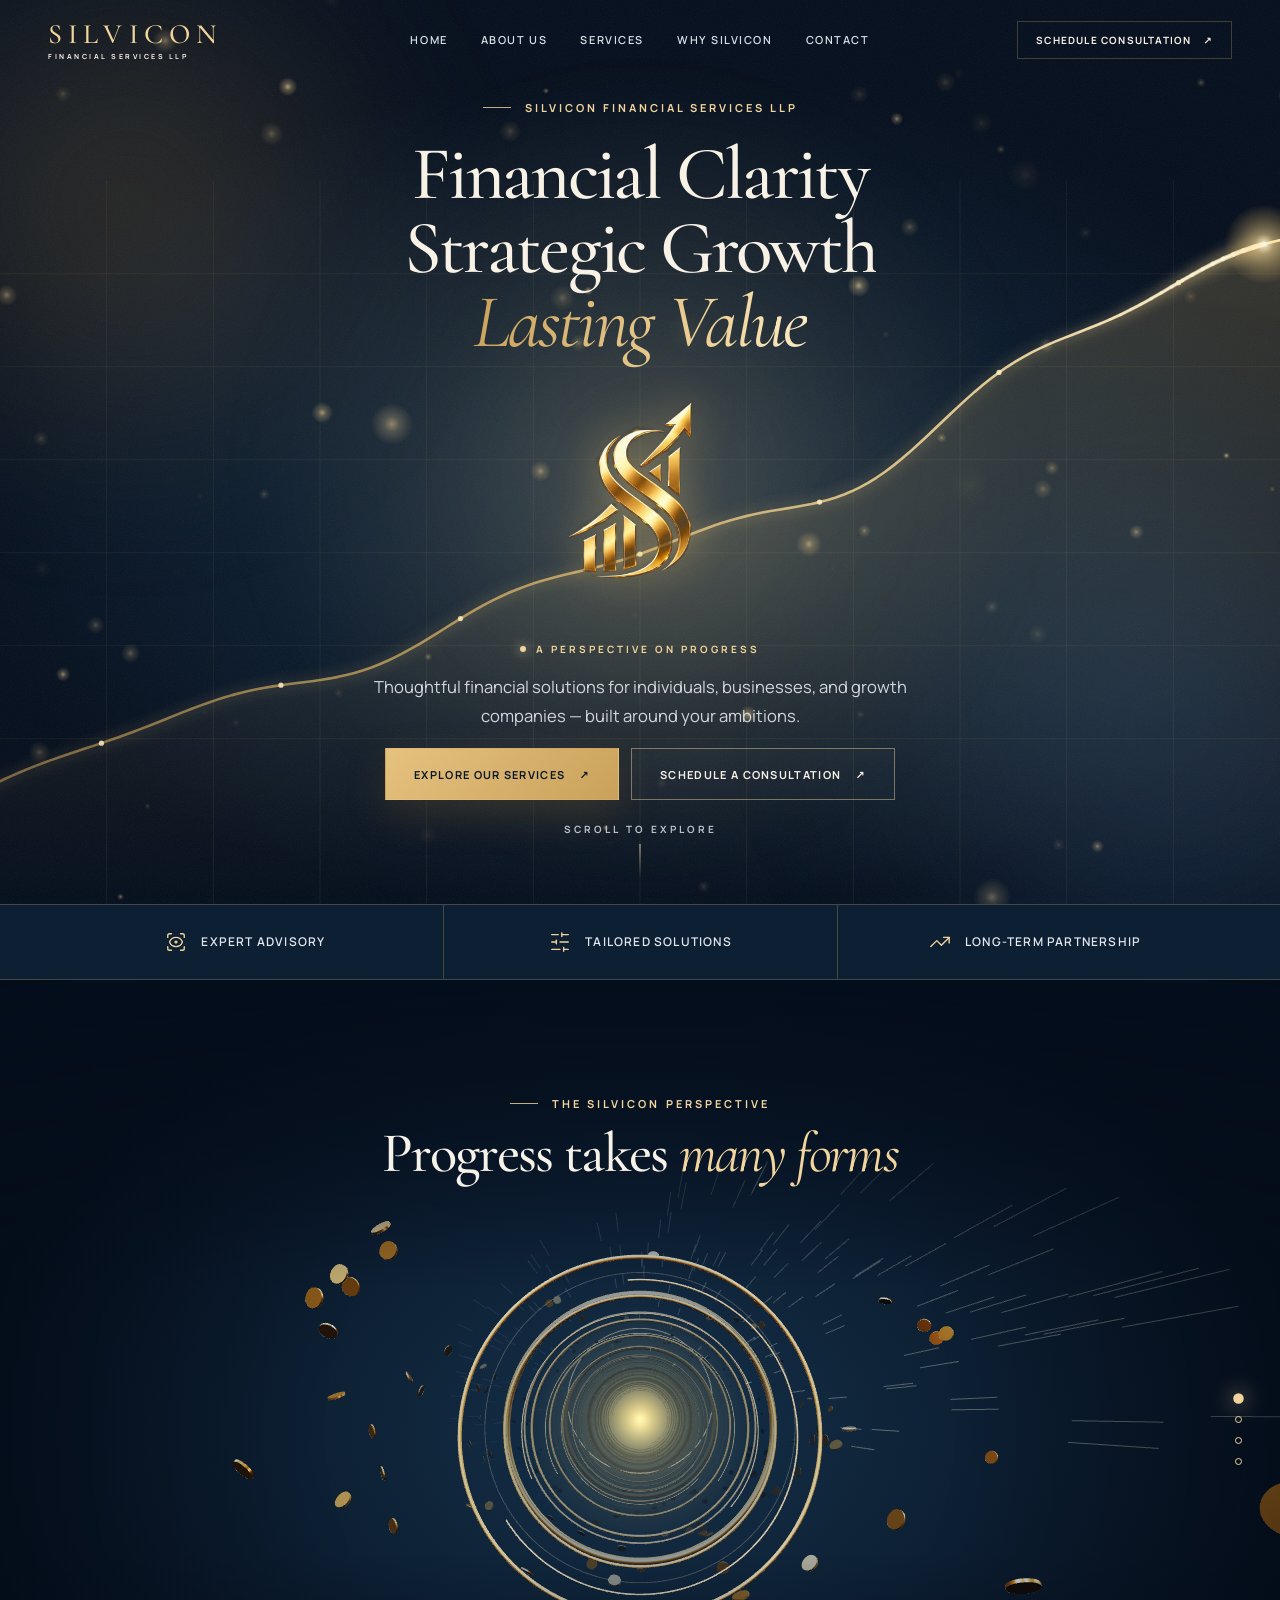
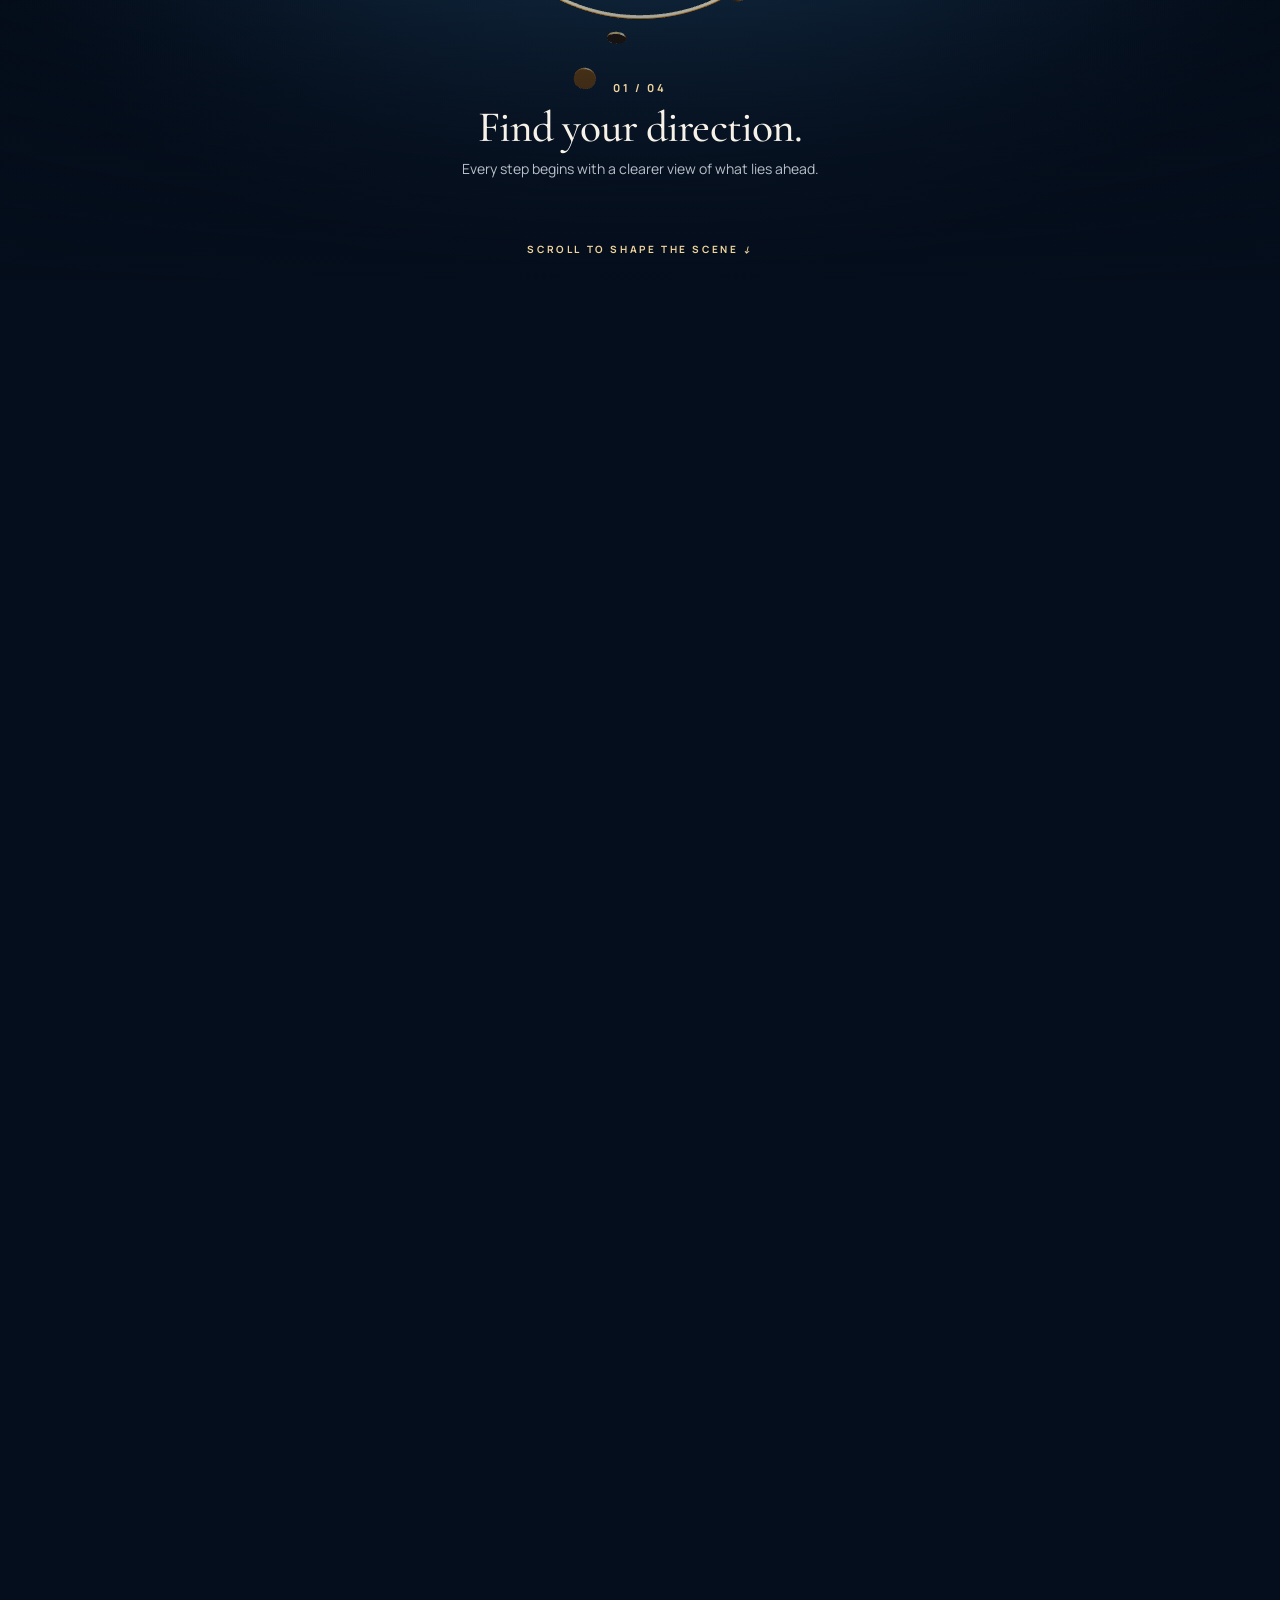
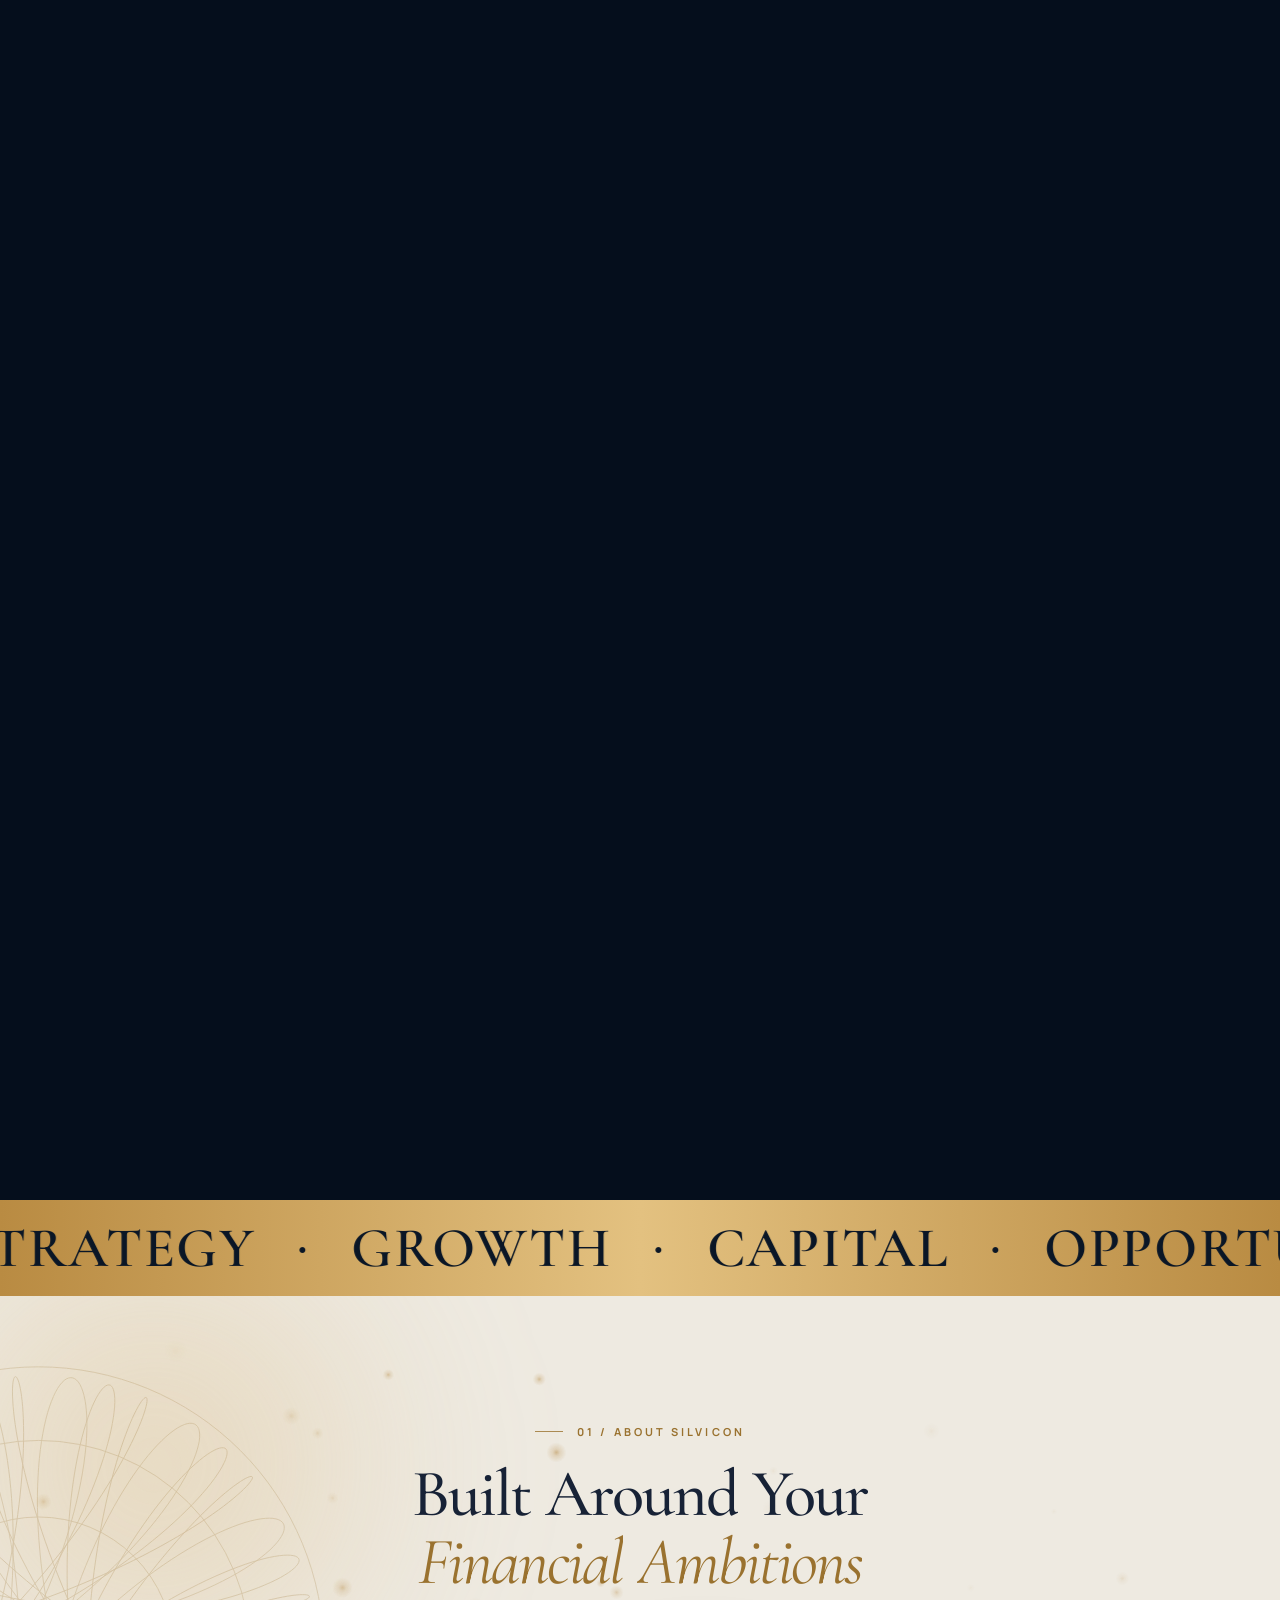
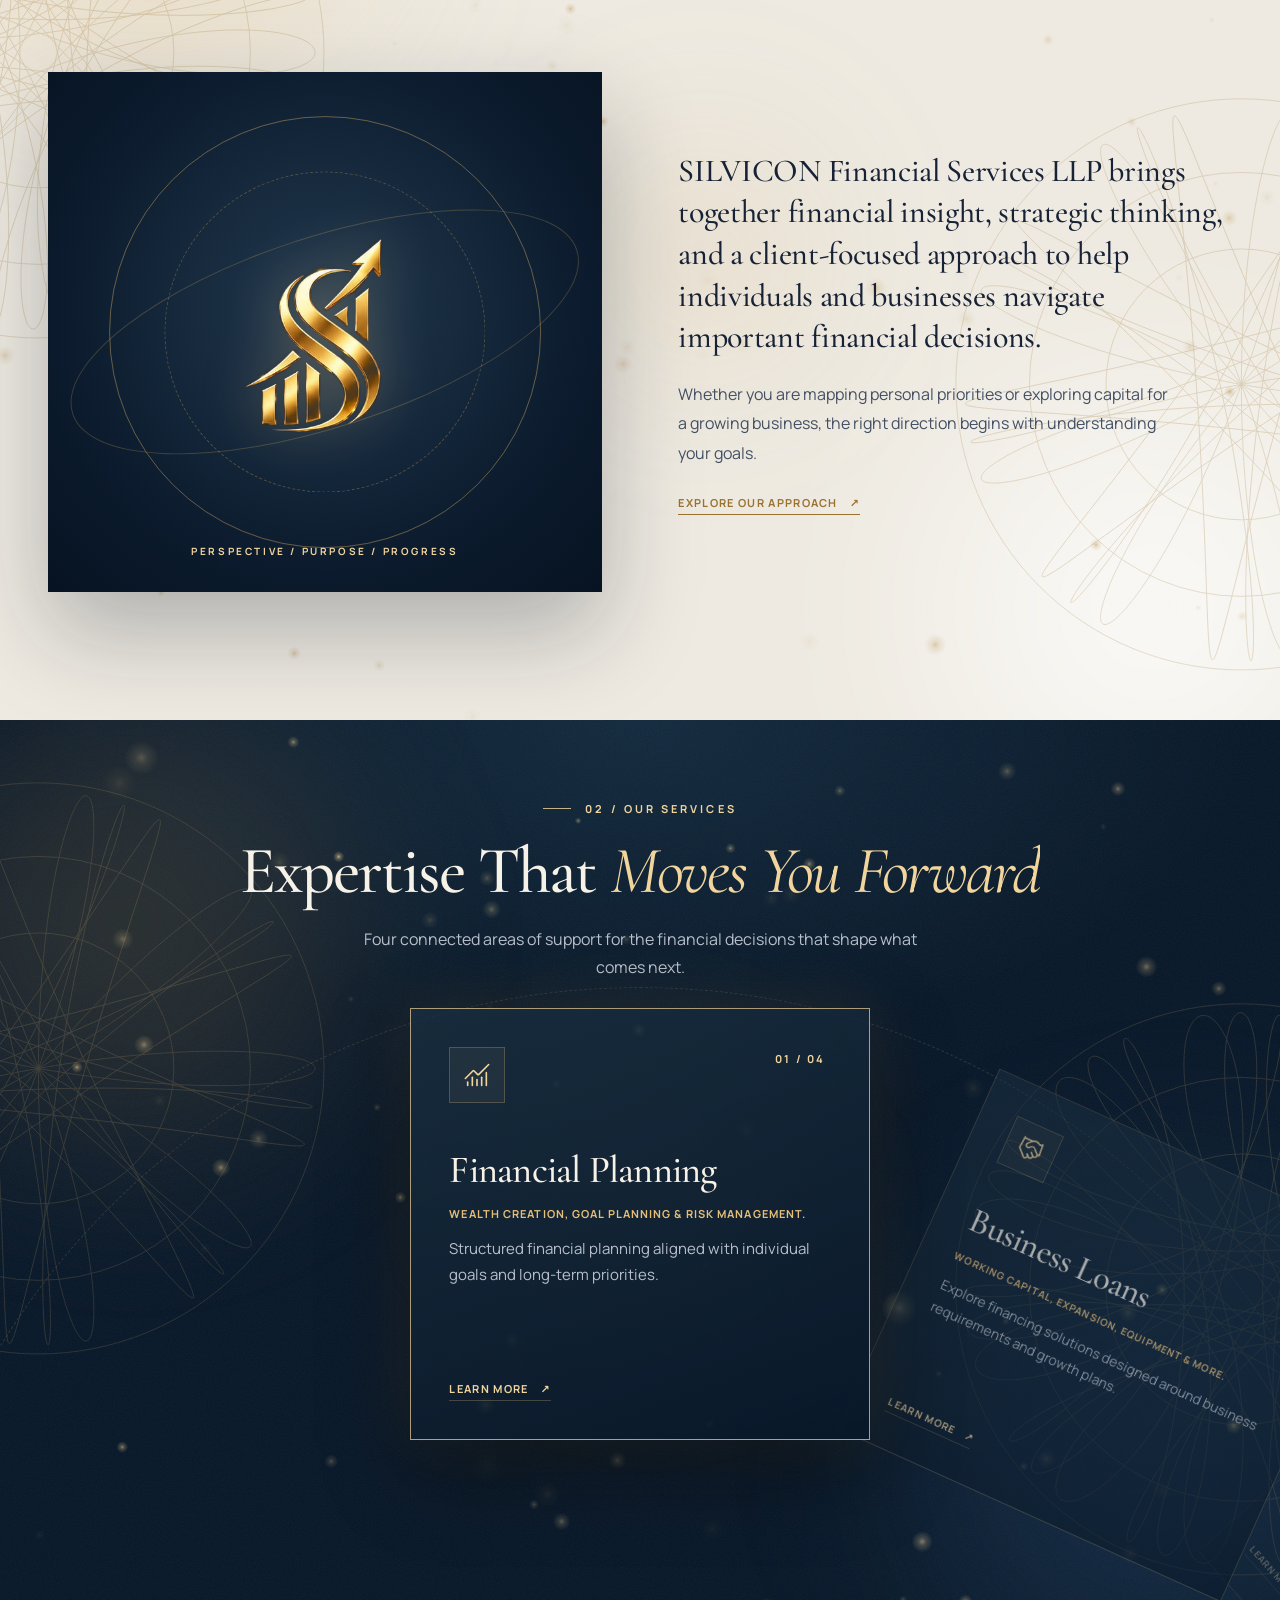
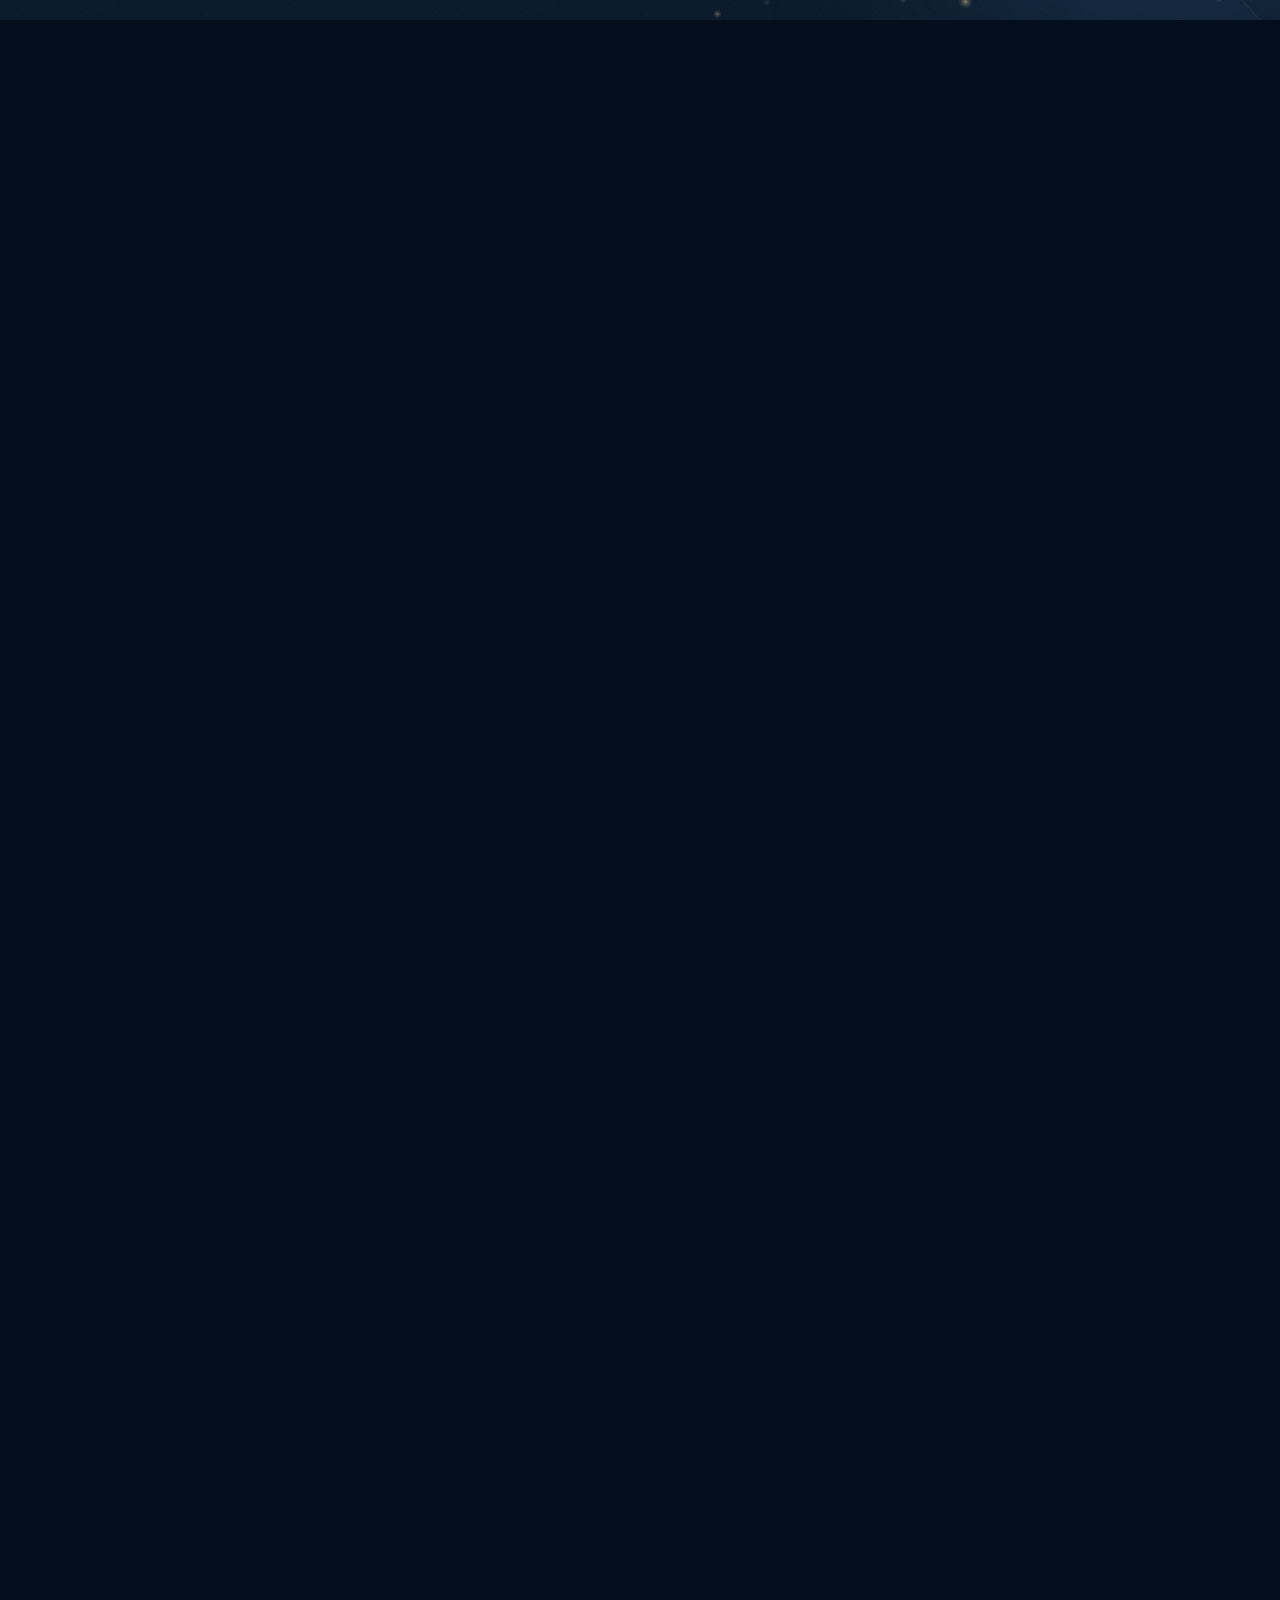
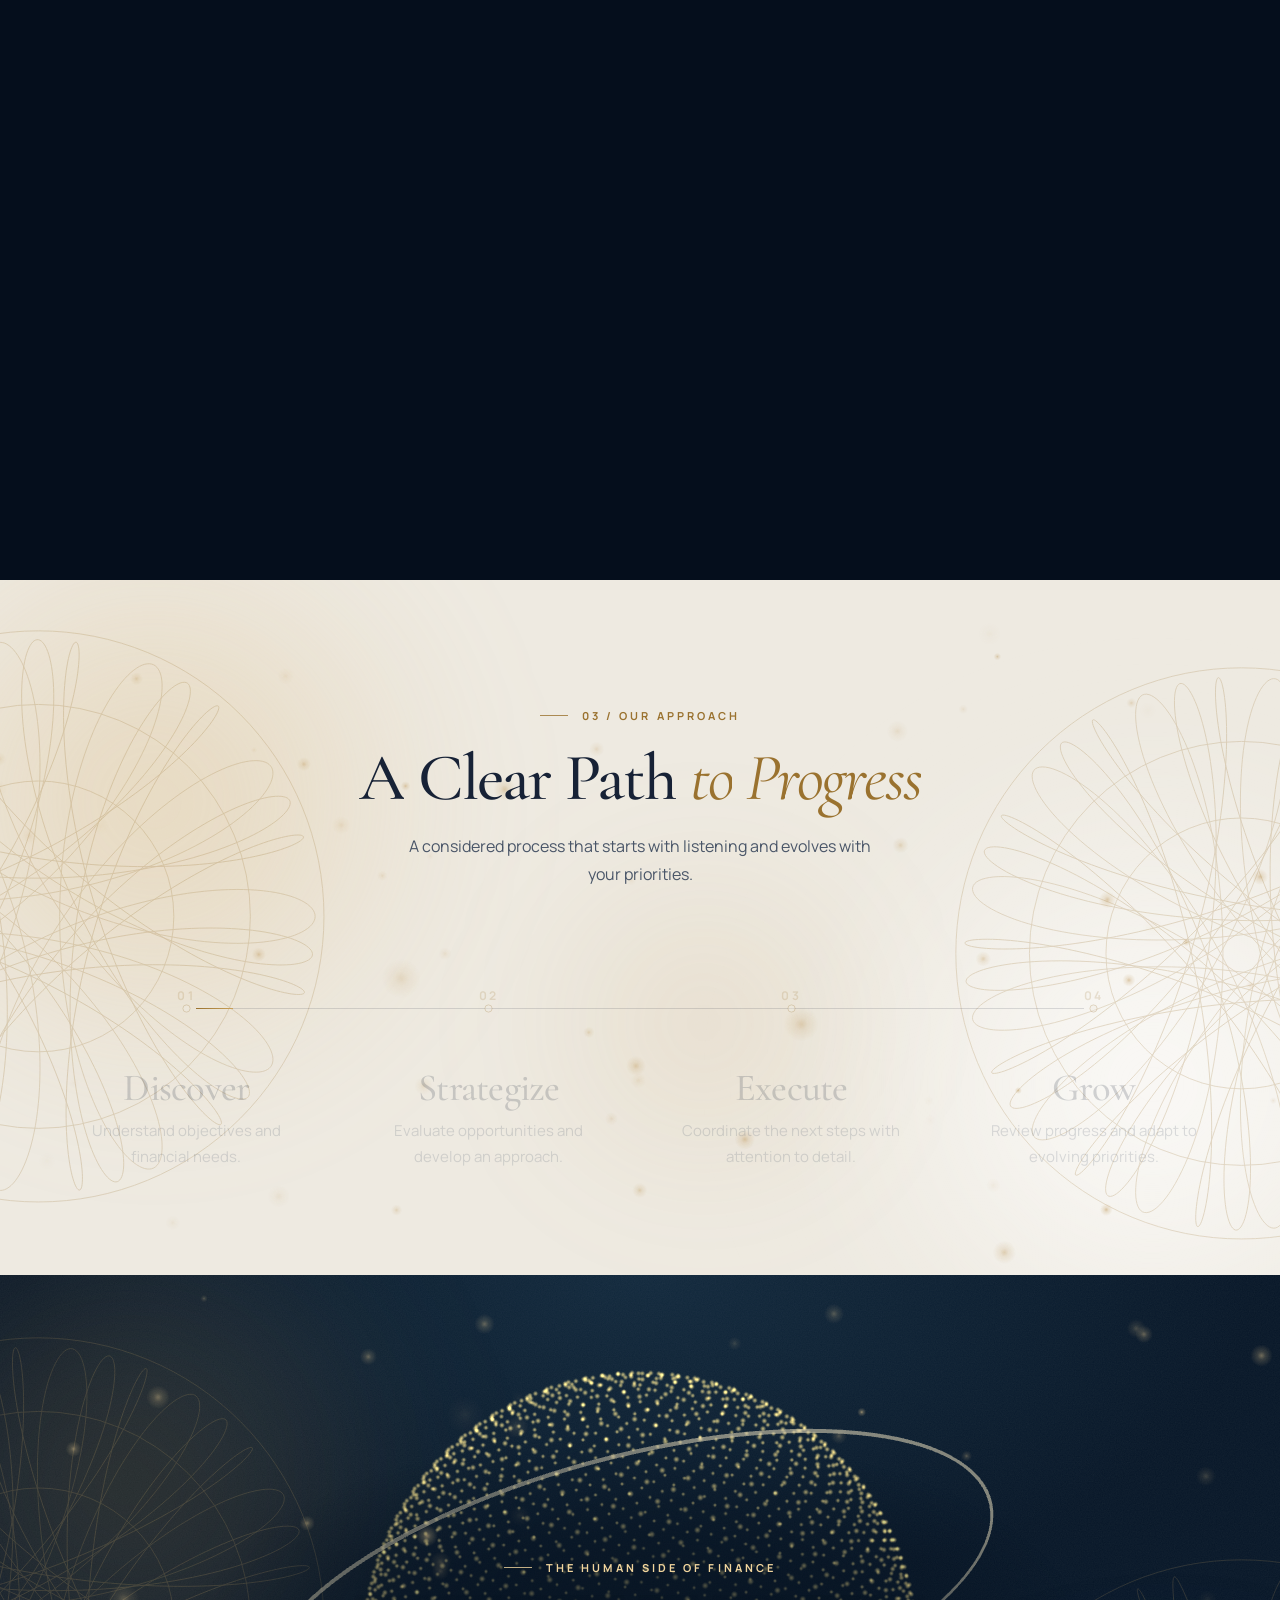
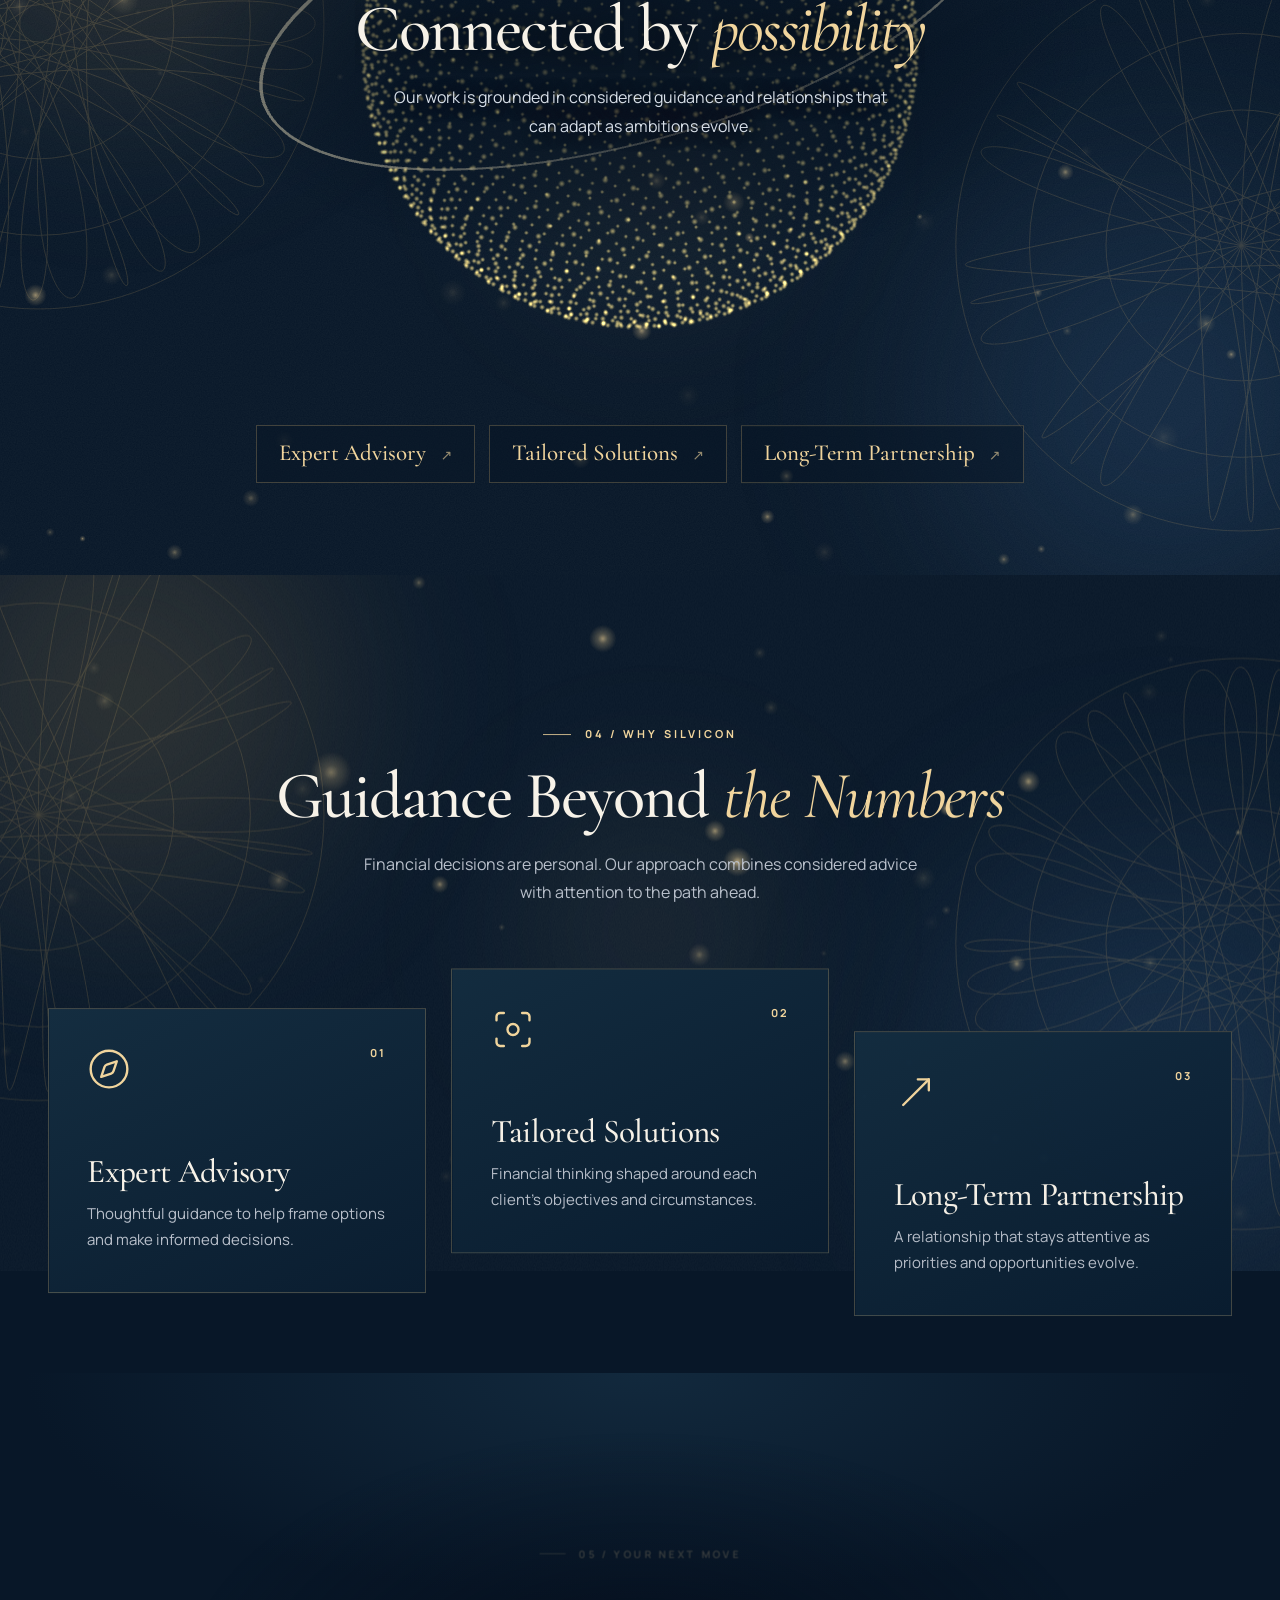
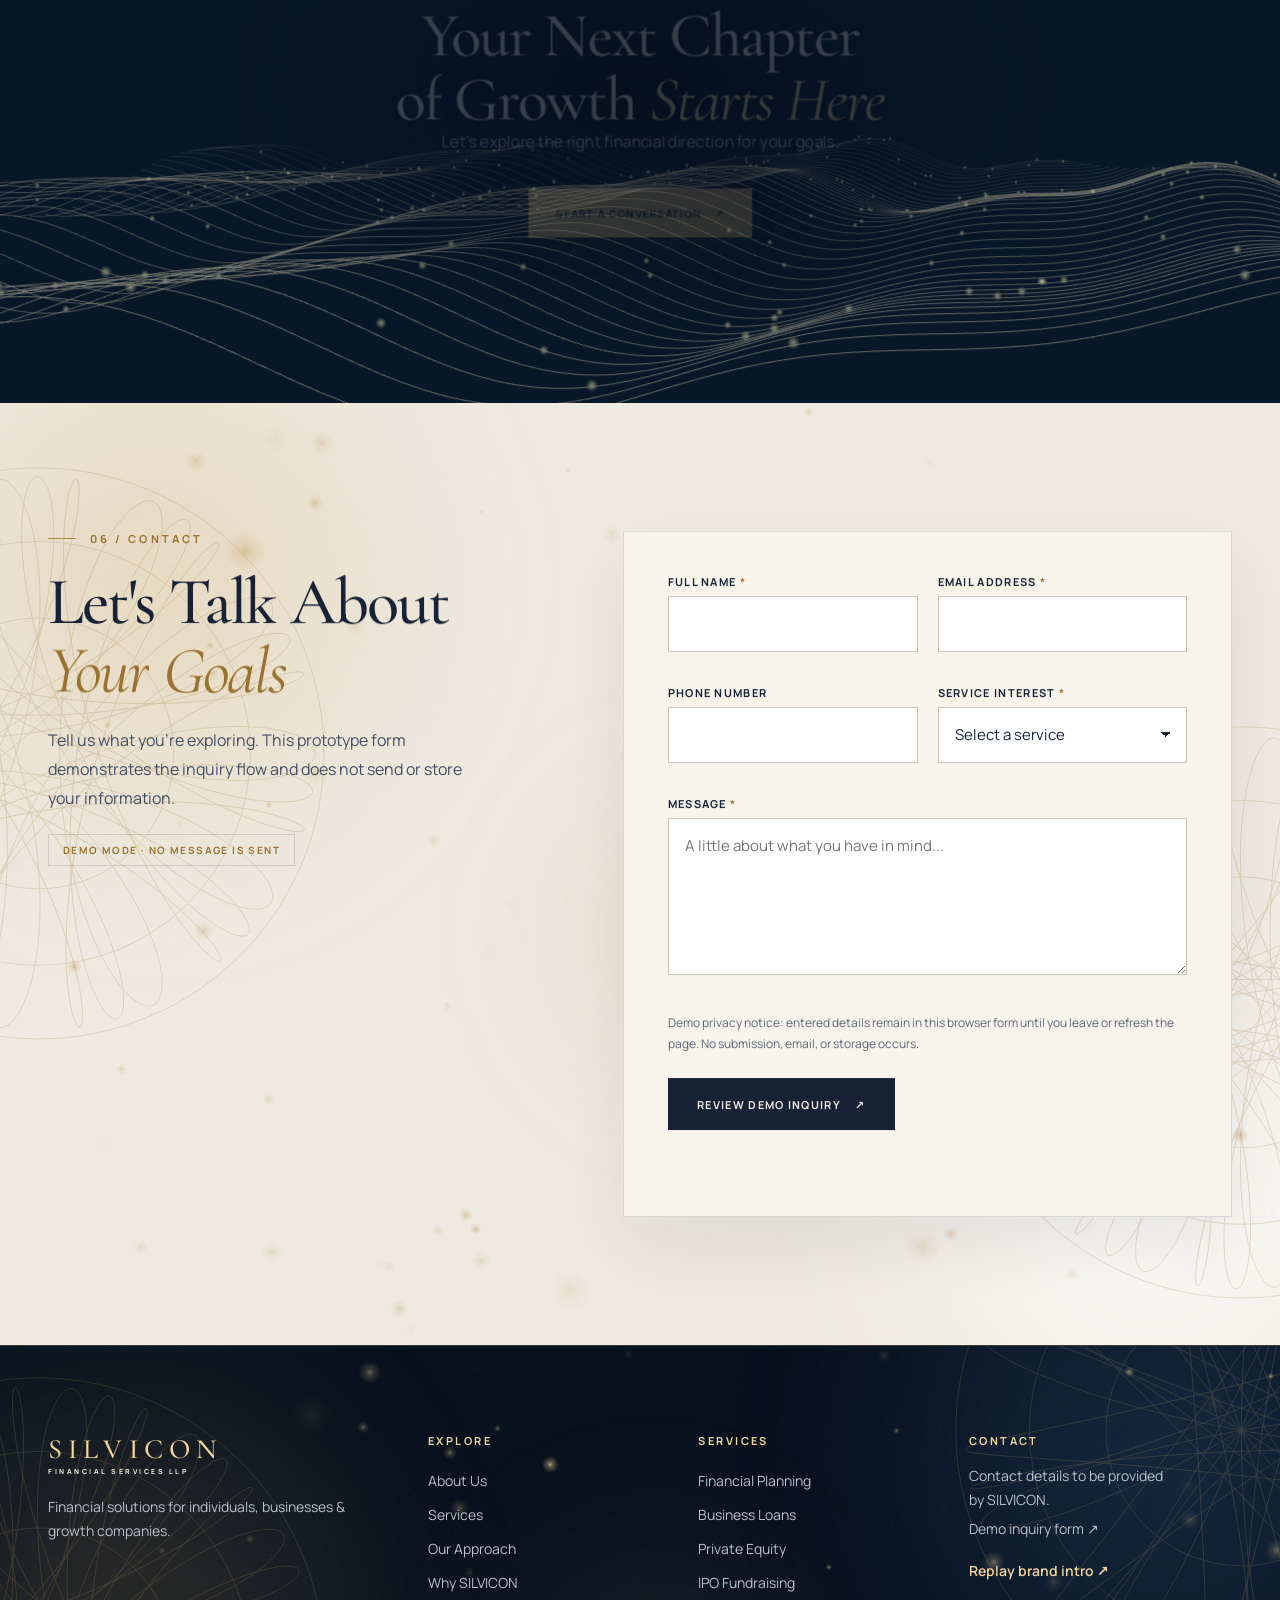
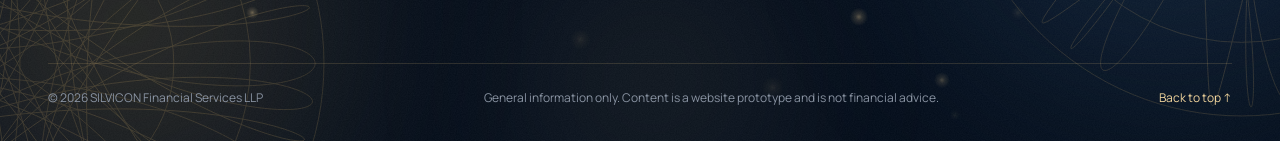
<file: index.html>
<!doctype html>
<html lang="en">
<head>
<meta charset="utf-8">
<meta name="viewport" content="width=device-width,initial-scale=1">
<meta name="theme-color" content="#050e1c">
<meta name="description" content="SILVICON Financial Services LLP offers financial solutions for individuals, businesses and growth companies.">
<title>SILVICON — Financial Clarity Strategic Growth</title>
<script>
  // Motion flag is set before first paint so the hero never flashes un-animated content.
  (function () {
    var d = document.documentElement;
    if (!matchMedia('(prefers-reduced-motion: reduce)').matches) {
      d.classList.add('js');
      setTimeout(function () { d.classList.add('hero-ready'); }, 6000); // safety net
    }
  })();
</script>
<link rel="icon" href="assets/logo/emblem-extracted.png" type="image/png">
<link rel="preload" href="assets/fonts/cormorant-garamond-latin-500-normal.woff2" as="font" type="font/woff2" crossorigin>
<link rel="preload" href="assets/fonts/manrope-latin-wght-normal.woff2" as="font" type="font/woff2" crossorigin>
<link rel="preload" as="image" href="assets/logo/emblem-extracted.png">
<link rel="preload" as="image" href="assets/logo/wordmark-extracted.png">
<link rel="stylesheet" href="assets/vendor/lenis.css">
<link rel="stylesheet" href="css/intro.css?v=20261121">
<link rel="stylesheet" href="css/site.css?v=20261121">
<script type="importmap">
{ "imports": { "three": "./assets/vendor/three.module.js", "three/addons/": "./assets/vendor/addons/" } }
</script>
<script defer src="assets/vendor/gsap.min.js"></script>
<script defer src="assets/vendor/ScrollTrigger.min.js"></script>
<script defer src="assets/vendor/lenis.min.js"></script>
<script defer src="assets/vendor/lucide.min.js"></script>
<script defer src="js/ui.js?v=20261121"></script>
<script defer src="js/ambient.js?v=20261121"></script>
<script defer src="js/hero-chart.js?v=20261121"></script>
<script type="module" src="js/scene.js?v=20261121"></script>
<script type="module" src="js/intro-animation.js?v=20261121"></script>
<script type="module" src="js/motion.js?v=20261121"></script>
</head>
<body>
<div class="scroll-progress" aria-hidden="true"></div>
<div class="cursor-glow" aria-hidden="true"></div>

<div class="intro-overlay" id="intro-overlay" role="region" aria-label="Silvicon brand introduction" aria-hidden="true">
  <canvas class="intro-canvas" id="intro-canvas" aria-hidden="true"></canvas>
  <div class="intro-fallback-particles" aria-hidden="true"></div>
  <button class="intro-skip" id="intro-skip" type="button">SKIP INTRO ↗</button>
  <div class="intro-center" aria-hidden="true">
    <div class="intro-emblem"><img src="assets/logo/emblem-extracted.png" alt=""></div>
    <div class="intro-brand-clip"><div class="intro-wordmark"><img src="assets/logo/wordmark-extracted.png" alt=""></div></div>
    <p class="intro-tagline">FINANCIAL CLARITY · STRATEGIC GROWTH</p>
  </div>
  <div class="intro-ribbon" aria-hidden="true"></div>
  <div class="intro-progress" aria-hidden="true"><span></span></div>
</div>

<a class="skip-link" href="#main">Skip to content</a>

<header class="header" id="top">
  <div class="header-inner">
    <a class="wordmark" href="#home" aria-label="Silvicon home"><span>SILVICON</span><small>FINANCIAL SERVICES LLP</small></a>
    <nav class="nav" id="nav" aria-label="Main navigation">
      <a href="#home">Home</a>
      <a href="#about">About Us</a>
      <a href="#services">Services</a>
      <a href="#why">Why SILVICON</a>
      <a href="#contact">Contact</a>
      <a class="nav-cta nav-cta-mobile" href="#contact">Schedule Consultation <span aria-hidden="true">↗</span></a>
    </nav>
    <a class="nav-cta" href="#contact">Schedule Consultation <span aria-hidden="true">↗</span></a>
    <button class="menu-button" type="button" aria-label="Open menu" aria-controls="nav" aria-expanded="false"><span></span><span></span></button>
  </div>
</header>

<main id="main">

  <!-- HERO -->
  <section class="hero" id="home" data-ambient="dark" aria-labelledby="hero-heading">
    <div class="hero-glow" aria-hidden="true"></div>
    <canvas class="hero-3d" id="hero-chart" aria-hidden="true"></canvas>
    <div class="wrap hero-inner">
      <div class="hero-copy">
        <p class="eyebrow"><span class="line"></span>SILVICON FINANCIAL SERVICES LLP</p>
        <h1 id="hero-heading">
          <span class="mask"><span>Financial Clarity</span></span>
          <span class="mask"><span>Strategic Growth</span></span>
          <span class="mask"><span><em>Lasting Value</em></span></span>
        </h1>
        <img class="hero-emblem" src="assets/logo/emblem-extracted.png" alt="" width="72" height="77">
      </div>
      <div class="hero-visual" aria-hidden="true"></div>
      <div class="hero-end">
        <p class="visual-label"><span class="visual-dot"></span>A PERSPECTIVE ON PROGRESS</p>
        <p class="lead">Thoughtful financial solutions for individuals, businesses, and growth companies — built around your ambitions.</p>
        <div class="hero-actions">
          <a class="button button-gold" href="#services">Explore Our Services <span aria-hidden="true">↗</span></a>
          <a class="button button-outline" href="#contact">Schedule a Consultation <span aria-hidden="true">↗</span></a>
        </div>
      </div>
    </div>
    <a class="hero-foot" href="#trust"><span>SCROLL TO EXPLORE</span><i aria-hidden="true"></i></a>
  </section>

  <!-- TRUST BAR -->
  <div class="trust" id="trust" aria-label="Our values">
    <div class="wrap trust-inner">
      <div><i data-lucide="scan-eye" aria-hidden="true"></i><span>Expert Advisory</span></div>
      <div><i data-lucide="sliders-horizontal" aria-hidden="true"></i><span>Tailored Solutions</span></div>
      <div><i data-lucide="trending-up" aria-hidden="true"></i><span>Long-Term Partnership</span></div>
    </div>
  </div>

  <!-- 3D JOURNEY (pinned, scroll-scrubbed) -->
  <section class="journey" id="journey" aria-label="A journey in capital and growth">
    <div class="journey-stage">
      <canvas id="journey-canvas" aria-hidden="true"></canvas>
      <div class="journey-copy">
        <p class="eyebrow"><span class="line"></span>THE SILVICON PERSPECTIVE</p>
        <h2>Progress takes <em>many forms</em></h2>
      </div>
      <div class="journey-beats">
        <div class="journey-beat active"><span>01 / 04</span><h3>Find your direction.</h3><p>Every step begins with a clearer view of what lies ahead.</p></div>
        <div class="journey-beat"><span>02 / 04</span><h3>Explore opportunity.</h3><p>New perspectives open when the right paths connect.</p></div>
        <div class="journey-beat"><span>03 / 04</span><h3>Build momentum.</h3><p>Purposeful decisions can create room for growth.</p></div>
        <div class="journey-beat"><span>04 / 04</span><h3>Move forward.</h3><p>The next chapter takes shape through considered action.</p></div>
      </div>
      <ol class="journey-dots" aria-hidden="true"><li class="on"></li><li></li><li></li><li></li></ol>
      <span class="journey-index">SCROLL TO SHAPE THE SCENE <i aria-hidden="true">↓</i></span>
    </div>
  </section>

  <!-- MARQUEE -->
  <div class="marquee" aria-hidden="true">
    <div class="marquee-track">
      <span>STRATEGY <b>•</b> GROWTH <b>•</b> CAPITAL <b>•</b> OPPORTUNITY <b>•</b></span>
      <span>STRATEGY <b>•</b> GROWTH <b>•</b> CAPITAL <b>•</b> OPPORTUNITY <b>•</b></span>
      <span>STRATEGY <b>•</b> GROWTH <b>•</b> CAPITAL <b>•</b> OPPORTUNITY <b>•</b></span>
      <span>STRATEGY <b>•</b> GROWTH <b>•</b> CAPITAL <b>•</b> OPPORTUNITY <b>•</b></span>
    </div>
  </div>

  <!-- ABOUT -->
  <section class="section about light" id="about" data-ambient="light">
    <div class="wrap">
      <header class="section-head">
        <p class="eyebrow dark"><span class="line"></span>01 / ABOUT SILVICON</p>
        <h2 data-split>Built Around Your <em>Financial Ambitions</em></h2>
      </header>
      <div class="about-grid">
        <div class="about-graphic" aria-hidden="true">
          <div class="graphic-ring one"></div><div class="graphic-ring two"></div><div class="graphic-ring three"></div>
          <img class="graphic-core" src="assets/logo/emblem-extracted.png" alt="" loading="lazy" width="290" height="312">
          <span class="graphic-caption">PERSPECTIVE / PURPOSE / PROGRESS</span>
        </div>
        <div class="about-text" data-reveal>
          <p class="large-copy">SILVICON Financial Services LLP brings together financial insight, strategic thinking, and a client-focused approach to help individuals and businesses navigate important financial decisions.</p>
          <p>Whether you are mapping personal priorities or exploring capital for a growing business, the right direction begins with understanding your goals.</p>
          <a class="inline-link" href="#approach">Explore our approach <span aria-hidden="true">↗</span></a>
        </div>
      </div>
    </div>
  </section>

  <!-- SERVICES -->
  <section class="section services dark" id="services" data-ambient="dark">
    <div class="wrap">
      <header class="section-head">
        <p class="eyebrow"><span class="line"></span>02 / OUR SERVICES</p>
        <h2 data-split>Expertise That <em>Moves You Forward</em></h2>
        <p class="section-sub" data-reveal>Four connected areas of support for the financial decisions that shape what comes next.</p>
      </header>
      <div class="service-grid">
        <article class="service-card">
          <span class="service-num">01 / 04</span>
          <i data-lucide="chart-no-axes-combined" aria-hidden="true"></i>
          <h3>Financial Planning</h3>
          <p class="service-sub">Wealth Creation, Goal Planning &amp; Risk Management.</p>
          <p>Structured financial planning aligned with individual goals and long-term priorities.</p>
          <button type="button" class="service-open" data-service="planning" aria-haspopup="dialog">Learn More <span aria-hidden="true">↗</span></button>
        </article>
        <article class="service-card">
          <span class="service-num">02 / 04</span>
          <i data-lucide="handshake" aria-hidden="true"></i>
          <h3>Business Loans</h3>
          <p class="service-sub">Working Capital, Expansion, Equipment &amp; More.</p>
          <p>Explore financing solutions designed around business requirements and growth plans.</p>
          <button type="button" class="service-open" data-service="loans" aria-haspopup="dialog">Learn More <span aria-hidden="true">↗</span></button>
        </article>
        <article class="service-card">
          <span class="service-num">03 / 04</span>
          <i data-lucide="layers-3" aria-hidden="true"></i>
          <h3>Private Equity</h3>
          <p class="service-sub">Growth Capital, Strategic Investment &amp; Business Scaling.</p>
          <p>Strategic support for businesses exploring investment and expansion opportunities.</p>
          <button type="button" class="service-open" data-service="equity" aria-haspopup="dialog">Learn More <span aria-hidden="true">↗</span></button>
        </article>
        <article class="service-card">
          <span class="service-num">04 / 04</span>
          <i data-lucide="landmark" aria-hidden="true"></i>
          <h3>IPO Fundraising</h3>
          <p class="service-sub">End-to-End Support for Listing, Pre-IPO &amp; Capital Raising.</p>
          <p>Guidance through fundraising preparation and key stages of the listing journey.</p>
          <button type="button" class="service-open" data-service="ipo" aria-haspopup="dialog">Learn More <span aria-hidden="true">↗</span></button>
        </article>
      </div>
    </div>
  </section>

  <!-- APPROACH -->
  <section class="section approach light" id="approach" data-ambient="light">
    <div class="wrap">
      <header class="section-head">
        <p class="eyebrow dark"><span class="line"></span>03 / OUR APPROACH</p>
        <h2 data-split>A Clear Path <em>to Progress</em></h2>
        <p class="section-sub" data-reveal>A considered process that starts with listening and evolves with your priorities.</p>
      </header>
      <div class="timeline">
        <div class="timeline-line" aria-hidden="true"><span></span></div>
        <article><span class="step-num">01</span><div class="step-dot"></div><h3>Discover</h3><p>Understand objectives and financial needs.</p></article>
        <article><span class="step-num">02</span><div class="step-dot"></div><h3>Strategize</h3><p>Evaluate opportunities and develop an approach.</p></article>
        <article><span class="step-num">03</span><div class="step-dot"></div><h3>Execute</h3><p>Coordinate the next steps with attention to detail.</p></article>
        <article><span class="step-num">04</span><div class="step-dot"></div><h3>Grow</h3><p>Review progress and adapt to evolving priorities.</p></article>
      </div>
    </div>
  </section>

  <!-- UNIVERSE (3D particle sphere) -->
  <section class="section universe dark" id="universe" data-ambient="dark">
    <div class="universe-grid">
      <div class="universe-visual" aria-label="Interactive three-dimensional sphere of gold particles" role="img">
        <canvas id="universe-canvas" aria-hidden="true"></canvas>
        <div class="universe-fallback" aria-hidden="true"></div>
      </div>
      <div class="wrap universe-copy">
        <p class="eyebrow"><span class="line"></span>THE HUMAN SIDE OF FINANCE</p>
        <h2 data-split>Connected by <em>possibility</em></h2>
        <p data-reveal>Our work is grounded in considered guidance and relationships that can adapt as ambitions evolve.</p>
      </div>
    </div>
    <div class="wrap universe-foot"><ul class="universe-list" data-reveal>
        <li>Expert Advisory</li><li>Tailored Solutions</li><li>Long-Term Partnership</li>
      </ul>
    </div>
  </section>

  <!-- WHY -->
  <section class="section why dark alt" id="why" data-ambient="dark">
    <div class="wrap">
      <header class="section-head">
        <p class="eyebrow"><span class="line"></span>04 / WHY SILVICON</p>
        <h2 data-split>Guidance Beyond <em>the Numbers</em></h2>
        <p class="section-sub" data-reveal>Financial decisions are personal. Our approach combines considered advice with attention to the path ahead.</p>
      </header>
      <div class="why-grid">
        <article><span class="why-num">01</span><i data-lucide="compass" aria-hidden="true"></i><h3>Expert Advisory</h3><p>Thoughtful guidance to help frame options and make informed decisions.</p></article>
        <article><span class="why-num">02</span><i data-lucide="focus" aria-hidden="true"></i><h3>Tailored Solutions</h3><p>Financial thinking shaped around each client’s objectives and circumstances.</p></article>
        <article><span class="why-num">03</span><i data-lucide="move-up-right" aria-hidden="true"></i><h3>Long-Term Partnership</h3><p>A relationship that stays attentive as priorities and opportunities evolve.</p></article>
      </div>
    </div>
  </section>

  <!-- CTA -->
  <section class="section cta dark">
    <div class="cta-wave" aria-hidden="true"></div>
    <div class="cta-visual" aria-hidden="true"><canvas id="cta-canvas"></canvas></div>
    <div class="wrap cta-inner">
      <p class="eyebrow"><span class="line"></span>05 / YOUR NEXT MOVE</p>
      <h2 data-split>Your Next Chapter of Growth <em>Starts Here</em></h2>
      <p data-reveal>Let's explore the right financial direction for your goals.</p>
      <a class="button button-gold" href="#contact">Start a Conversation <span aria-hidden="true">↗</span></a>
    </div>
  </section>

  <!-- CONTACT -->
  <section class="section contact light" id="contact" data-ambient="light">
    <div class="wrap contact-grid">
      <div class="contact-intro">
        <p class="eyebrow dark"><span class="line"></span>06 / CONTACT</p>
        <h2 data-split>Let's Talk About <em>Your Goals</em></h2>
        <p data-reveal>Tell us what you're exploring. This prototype form demonstrates the inquiry flow and does not send or store your information.</p>
        <div class="demo-label">DEMO MODE · NO MESSAGE IS SENT</div>
      </div>
      <form id="contact-form" novalidate data-reveal>
        <div class="form-row">
          <div class="field"><label for="full-name">Full name <span>*</span></label><input id="full-name" name="name" autocomplete="name" required><small class="error" id="name-error"></small></div>
          <div class="field"><label for="email">Email address <span>*</span></label><input id="email" name="email" type="email" autocomplete="email" required><small class="error" id="email-error"></small></div>
        </div>
        <div class="form-row">
          <div class="field"><label for="phone">Phone number</label><input id="phone" name="phone" type="tel" autocomplete="tel"><small class="error" id="phone-error"></small></div>
          <div class="field"><label for="interest">Service interest <span>*</span></label>
            <select id="interest" name="interest" required><option value="">Select a service</option><option>Financial Planning</option><option>Business Loans</option><option>Private Equity</option><option>IPO Fundraising</option><option>General Inquiry</option></select>
            <small class="error" id="interest-error"></small></div>
        </div>
        <div class="field"><label for="message">Message <span>*</span></label><textarea id="message" name="message" rows="5" required placeholder="A little about what you have in mind..."></textarea><small class="error" id="message-error"></small></div>
        <p class="privacy">Demo privacy notice: entered details remain in this browser form until you leave or refresh the page. No submission, email, or storage occurs.</p>
        <button class="button button-dark" type="submit">Review Demo Inquiry <span aria-hidden="true">↗</span></button>
        <p class="form-status" id="form-status" role="status" aria-live="polite"></p>
      </form>
    </div>
  </section>
</main>

<footer class="footer" data-ambient="dark">
  <div class="wrap">
    <div class="footer-main">
      <div class="footer-brand">
        <a class="wordmark" href="#home"><span>SILVICON</span><small>FINANCIAL SERVICES LLP</small></a>
        <p>Financial solutions for individuals, businesses &amp; growth companies.</p>
      </div>
      <div><h3>EXPLORE</h3><a href="#about">About Us</a><a href="#services">Services</a><a href="#approach">Our Approach</a><a href="#why">Why SILVICON</a></div>
      <div><h3>SERVICES</h3><a href="#services">Financial Planning</a><a href="#services">Business Loans</a><a href="#services">Private Equity</a><a href="#services">IPO Fundraising</a></div>
      <div><h3>CONTACT</h3><p>Contact details to be provided by SILVICON.</p><a href="#contact">Demo inquiry form ↗</a><button type="button" id="replay-intro" class="replay-intro">Replay brand intro ↗</button></div>
    </div>
    <div class="footer-bottom">
      <p>© <span id="year"></span> SILVICON Financial Services LLP</p>
      <p>General information only. Content is a website prototype and is not financial advice.</p>
      <a href="#home">Back to top ↑</a>
    </div>
  </div>
</footer>

<dialog id="service-dialog" aria-labelledby="dialog-title">
  <div class="dialog-inner">
    <button class="dialog-close" type="button" aria-label="Close service details">×</button>
    <p class="eyebrow dark"><span class="line"></span>SILVICON SERVICES</p>
    <h2 id="dialog-title"></h2>
    <p id="dialog-copy"></p>
    <ul id="dialog-points"></ul>
    <a class="button button-dark" href="#contact" id="dialog-contact">Discuss this service <span aria-hidden="true">↗</span></a>
  </div>
</dialog>
</body>
</html>
</file>
<file: assets/vendor/lenis.css>
html.lenis,
html.lenis body {
  height: auto;
}

.lenis:not(.lenis-autoToggle).lenis-stopped {
  overflow: clip;
}

.lenis [data-lenis-prevent],
.lenis [data-lenis-prevent-wheel],
.lenis [data-lenis-prevent-touch],
.lenis [data-lenis-prevent-vertical],
.lenis [data-lenis-prevent-horizontal] {
  overscroll-behavior: contain;
}

.lenis.lenis-smooth iframe {
  pointer-events: none;
}

.lenis.lenis-autoToggle {
  transition-property: overflow;
  transition-duration: 1ms;
  transition-behavior: allow-discrete;
}
</file>
<file: css/intro.css>
.intro-overlay{position:fixed;z-index:200;inset:0;display:none;overflow:hidden;background:#061426;color:#fff0ba;isolation:isolate}.intro-overlay.active{display:block}.intro-overlay:before{content:"";position:absolute;inset:0;background:radial-gradient(circle at 50% 47%,rgba(184,130,43,.15),transparent 38%),linear-gradient(160deg,#061426,#0a1c31 55%,#061426)}.intro-overlay:after{content:"";position:absolute;left:-20%;right:-20%;top:54%;height:1px;background:linear-gradient(90deg,transparent,rgba(243,209,122,.23),transparent);transform:rotate(-8deg)}.intro-canvas{position:absolute;inset:0;width:100%;height:100%;pointer-events:none;background:#061426}.intro-center{position:absolute;z-index:3;inset:0;display:flex;flex-direction:column;align-items:center;justify-content:center;pointer-events:none;transform-style:preserve-3d}.intro-emblem{position:relative;width:290px;height:312px;overflow:hidden;filter:drop-shadow(0 15px 25px rgba(0,0,0,.45)) drop-shadow(0 0 26px rgba(231,180,79,.2));transform-origin:center}.intro-emblem img{position:absolute;max-width:none;width:290px;height:312px;left:0;top:0}.intro-emblem:after{content:"";position:absolute;inset:0;background:linear-gradient(105deg,transparent 37%,rgba(255,244,191,.65) 50%,transparent 63%);mix-blend-mode:screen;transform:translateX(-150%);opacity:0}.intro-emblem.sweep:after{animation:introSweep .75s ease-in-out forwards}.intro-wordmark{position:relative;width:600px;height:155px;overflow:hidden;margin-top:-9px}.intro-wordmark img{position:absolute;max-width:none;width:600px;height:155px;left:0;top:0}.intro-brand-clip{overflow:hidden;width:600px;max-width:none;flex:none}.intro-tagline{font:600 10px/1.5 Manrope,sans-serif;letter-spacing:.35em;color:#d3b56f;text-align:center;margin-top:18px}.intro-skip{position:absolute;z-index:10;top:34px;right:clamp(22px,5vw,90px);border:1px solid rgba(243,209,122,.5);background:rgba(6,20,38,.45);color:#f3d17a;padding:11px 15px;font:700 10px Manrope,sans-serif;letter-spacing:.14em;cursor:pointer;transition:background .2s}.intro-skip:hover,.intro-skip:focus-visible{background:#d4af37;color:#061426}.intro-progress{position:absolute;z-index:5;bottom:38px;left:50%;transform:translateX(-50%);width:140px;height:1px;background:rgba(243,209,122,.22)}.intro-progress span{display:block;width:0;height:100%;background:#f3d17a;box-shadow:0 0 12px #f3d17a}.intro-ribbon{position:absolute;z-index:4;left:-20%;right:-20%;top:53%;height:3px;background:linear-gradient(90deg,transparent,#9c6d2d 25%,#fff0ba 48%,#d4af37 62%,transparent);box-shadow:0 0 18px rgba(243,209,122,.8),0 0 50px rgba(212,175,55,.28);transform:translateX(-120%) rotate(-4deg);opacity:0;pointer-events:none}.intro-fallback-particles{position:absolute;inset:0;pointer-events:none;opacity:0;background-image:radial-gradient(circle,#d4af37 1px,transparent 2px),radial-gradient(circle,#f3d17a 1px,transparent 2px);background-size:93px 109px,151px 173px;background-position:20px 30px,70px 80px;mask-image:radial-gradient(circle at center,#000,transparent 75%)}body.intro-playing{overflow:hidden}body.intro-playing .header,body.intro-playing .hero-copy,body.intro-playing .hero-foot{opacity:0}.replay-intro{display:block;background:none;border:0;color:#f3d17a;padding:0;margin-top:14px;font:600 11px Manrope,sans-serif;text-align:left;cursor:pointer}.replay-intro:hover{text-decoration:underline}@keyframes introSweep{0%{transform:translateX(-150%);opacity:0}15%{opacity:.75}100%{transform:translateX(150%);opacity:0}}@media(max-width:700px){.intro-center{transform:scale(.72)}.intro-skip{top:22px;right:22px}.intro-progress{bottom:25px}}@media(max-width:420px){.intro-center{transform:scale(.54)}.intro-tagline{font-size:9px}}@media(prefers-reduced-motion:reduce){.intro-overlay{display:none!important}body.intro-playing{overflow:auto}body.intro-playing .header,body.intro-playing .hero-copy,body.intro-playing .hero-foot{opacity:1}}
</file>
<file: css/site.css>
/* ==========================================================================
   SILVICON — single design system
   One container, one spacing scale, one type scale. No override layers.
   ========================================================================== */

@font-face{font-family:"Cormorant Garamond";font-weight:400;font-style:normal;font-display:swap;src:url(../assets/fonts/cormorant-garamond-latin-400-normal.woff2) format("woff2")}
@font-face{font-family:"Cormorant Garamond";font-weight:500;font-style:normal;font-display:swap;src:url(../assets/fonts/cormorant-garamond-latin-500-normal.woff2) format("woff2")}
@font-face{font-family:"Cormorant Garamond";font-weight:600;font-style:normal;font-display:swap;src:url(../assets/fonts/cormorant-garamond-latin-600-normal.woff2) format("woff2")}
@font-face{font-family:"Cormorant Garamond";font-weight:400;font-style:italic;font-display:swap;src:url(../assets/fonts/cormorant-garamond-latin-400-italic.woff2) format("woff2")}
@font-face{font-family:"Cormorant Garamond";font-weight:500;font-style:italic;font-display:swap;src:url(../assets/fonts/cormorant-garamond-latin-500-italic.woff2) format("woff2")}
@font-face{font-family:Manrope;font-weight:200 800;font-style:normal;font-display:swap;src:url(../assets/fonts/manrope-latin-wght-normal.woff2) format("woff2")}

:root{
  /* colour */
  --navy:#050e1c; --navy-2:#081728; --navy-3:#0c1f33;
  --paper:#eeeae1; --ink:#172236;
  --gold:#c9a15a; --gold-deep:#9a722f; --bright:#f1d59d; --cream:#f7f2e8;
  --muted:#b9c0cb; --edge:rgba(227,191,122,.26); --edge-dark:rgba(23,34,54,.14);
  /* type */
  --serif:"Cormorant Garamond",Georgia,"Times New Roman",serif;
  --sans:Manrope,system-ui,-apple-system,"Segoe UI",sans-serif;
  /* layout */
  --wrap:1200px; --gutter:clamp(20px,4vw,48px);
  --header-h:80px;
  --section-y:clamp(80px,10vw,144px);
  --ease:cubic-bezier(.22,1,.36,1);
}

*,*::before,*::after{box-sizing:border-box}
html{-webkit-text-size-adjust:100%;scroll-padding-top:calc(var(--header-h) + 12px);background:var(--navy)}
body{margin:0;background:var(--navy);color:var(--cream);font:400 16px/1.7 var(--sans);overflow-x:clip;-webkit-font-smoothing:antialiased;text-rendering:optimizeLegibility}
h1,h2,h3,p,ul,ol{margin:0;padding:0}
ul,ol{list-style:none}
a{color:inherit;text-decoration:none}
img,canvas{display:block;max-width:100%}
button,input,select,textarea{font:inherit;color:inherit}
button{cursor:pointer}
::selection{background:var(--gold);color:var(--navy)}
:focus-visible{outline:2px solid var(--bright);outline-offset:4px}
.light :focus-visible{outline-color:var(--gold-deep)}

h1,h2,h3{font-family:var(--serif);font-weight:500;line-height:1.02;text-wrap:balance}
p{text-wrap:pretty}
em{font-style:italic;font-weight:400;color:var(--bright)}
.light em{color:var(--gold-deep)}

.wrap{width:min(var(--wrap),100% - var(--gutter)*2);margin-inline:auto}

.skip-link{position:fixed;z-index:1000;top:-80px;left:20px;padding:10px 16px;background:var(--bright);color:var(--navy);font-weight:700}
.skip-link:focus{top:12px}

/* ---------- shared atoms ---------- */
.eyebrow{display:flex;align-items:center;gap:14px;font:700 11px/1.4 var(--sans);letter-spacing:.28em;text-transform:uppercase;color:var(--bright)}
.eyebrow .line{flex:none;width:28px;height:1px;background:currentColor;opacity:.8}
.eyebrow.dark{color:var(--gold-deep)}

.button{position:relative;display:inline-flex;align-items:center;justify-content:center;gap:14px;min-height:52px;padding:0 28px;border:1px solid transparent;font:700 11px/1 var(--sans);letter-spacing:.12em;text-transform:uppercase;white-space:nowrap;transition:background .3s,color .3s,border-color .3s,box-shadow .3s;will-change:transform}
.button span{display:inline-block;transition:transform .35s var(--ease)}
.button:hover span{transform:translate(3px,-3px)}
.button-gold{background:linear-gradient(135deg,#e6c27f,#c9a15a);color:#0d1826;box-shadow:0 14px 40px rgba(169,116,49,.22)}
.button-gold:hover{background:linear-gradient(135deg,#f6d9a0,#d8b068);box-shadow:0 18px 50px rgba(169,116,49,.35)}
.button-outline{border-color:rgba(241,213,157,.45);color:var(--cream);background:rgba(255,255,255,.02)}
.button-outline:hover{border-color:var(--bright);background:rgba(241,213,157,.08)}
.button-dark{background:var(--ink);color:var(--paper)}
.button-dark:hover{background:#0b1626;box-shadow:0 14px 36px rgba(11,22,38,.28)}

.inline-link{display:inline-flex;align-items:center;gap:12px;padding-bottom:6px;border-bottom:1px solid currentColor;font:700 11px/1 var(--sans);letter-spacing:.12em;text-transform:uppercase;color:var(--gold-deep);transition:gap .3s var(--ease)}
.inline-link:hover{gap:20px}

/* ---------- header ---------- */
.header{position:fixed;z-index:50;inset:0 0 auto 0;height:var(--header-h);border-bottom:1px solid transparent;transition:background .35s,border-color .35s,backdrop-filter .35s,height .35s var(--ease)}
.header.scrolled,.header.menu-open{background:rgba(5,14,28,.92);-webkit-backdrop-filter:blur(20px) saturate(140%);backdrop-filter:blur(20px) saturate(140%);border-color:var(--edge)}
.header.scrolled{--header-h:68px;height:68px}
.header-inner{height:100%;width:min(1320px,100% - var(--gutter)*2);margin-inline:auto;display:grid;grid-template-columns:1fr auto 1fr;align-items:center;gap:24px}
.wordmark{display:inline-grid;gap:5px;justify-items:start;width:max-content;color:var(--bright)}
.wordmark span{font:500 28px/1 var(--serif);letter-spacing:.22em;margin-right:-.22em}
.wordmark small{font:700 7px/1 var(--sans);letter-spacing:.36em;color:var(--cream)}
.nav{display:flex;align-items:center;gap:clamp(20px,2.6vw,40px)}
.nav a{position:relative;padding:8px 0;font:600 11px/1 var(--sans);letter-spacing:.14em;text-transform:uppercase;color:#d7dfe9;transition:color .25s}
.nav a:not(.nav-cta)::after{content:"";position:absolute;left:0;right:0;bottom:0;height:1px;background:var(--bright);transform:scaleX(0);transform-origin:right;transition:transform .45s var(--ease)}
.nav a:not(.nav-cta):hover{color:var(--bright)}
.nav a:not(.nav-cta):hover::after{transform:scaleX(1);transform-origin:left}
.header-inner>.nav-cta{justify-self:end}
.nav-cta{display:inline-flex;align-items:center;gap:12px;padding:13px 18px;border:1px solid var(--edge);font:700 10px/1 var(--sans);letter-spacing:.12em;text-transform:uppercase;color:var(--cream);transition:background .3s,color .3s,border-color .3s}
.nav-cta:hover{background:var(--bright);color:var(--navy);border-color:var(--bright)}
.nav-cta-mobile{display:none!important}
.menu-button{display:none;justify-self:end;width:44px;height:44px;padding:0;background:none;border:1px solid var(--edge);position:relative}
.menu-button span{position:absolute;left:13px;right:13px;height:1px;background:var(--bright);transition:transform .4s var(--ease),top .4s var(--ease)}
.menu-button span:first-child{top:18px}.menu-button span:last-child{top:25px}
.menu-button[aria-expanded="true"] span:first-child{top:21px;transform:rotate(45deg)}
.menu-button[aria-expanded="true"] span:last-child{top:21px;transform:rotate(-45deg)}

/* ---------- ambient ---------- */
.scroll-progress{position:fixed;z-index:90;top:0;left:0;width:0;height:2px;background:linear-gradient(90deg,var(--gold-deep),var(--bright));box-shadow:0 0 10px rgba(212,175,55,.7);pointer-events:none}
.cursor-glow{position:fixed;z-index:30;top:0;left:0;width:360px;height:360px;margin:-180px 0 0 -180px;border-radius:50%;background:radial-gradient(circle,rgba(212,175,55,.09),transparent 68%);pointer-events:none;opacity:0;transition:opacity .4s;will-change:transform}
.cursor-glow.on{opacity:1}

/* ---------- hero ---------- */
.hero{position:relative;min-height:100svh;display:flex;flex-direction:column;justify-content:center;padding:calc(var(--header-h) + 20px) 0 104px;overflow:clip;background:radial-gradient(ellipse 70% 60% at 50% 55%,#173048 0,#0b1b2d 45%,var(--navy) 78%)}
.hero-grid{position:absolute;left:-25%;right:-25%;bottom:-8%;height:62%;background-image:linear-gradient(rgba(227,191,122,.18) 1px,transparent 1px),linear-gradient(90deg,rgba(227,191,122,.18) 1px,transparent 1px);background-size:64px 64px;transform:perspective(520px) rotateX(62deg);transform-origin:50% 100%;-webkit-mask-image:linear-gradient(to top,#000 5%,transparent 85%);mask-image:linear-gradient(to top,#000 5%,transparent 85%);pointer-events:none}
.hero-glow{position:absolute;left:50%;top:52%;width:min(900px,90vw);aspect-ratio:1;transform:translate(-50%,-50%);background:radial-gradient(circle,rgba(226,170,80,.17),transparent 62%);filter:blur(30px);pointer-events:none}
.hero-inner{position:relative;z-index:2;display:flex;flex-direction:column;align-items:center;text-align:center;gap:clamp(8px,1.6vh,20px)}
.hero-copy{display:grid;justify-items:center;gap:clamp(16px,2.4vh,26px)}
.hero h1{font-size:clamp(46px,5.9vw,90px);line-height:.98;letter-spacing:-.035em;color:#f8f2e6}
.hero h1:focus,.hero h1:focus-visible{outline:none}
.mask{display:block;overflow:hidden;padding-bottom:.14em;margin-bottom:-.14em}
.mask>span{display:inline-block}
.js:not(.hero-ready) .hero .mask>span{transform:translateY(115%);opacity:0}
.hero h1 em{position:relative;color:transparent;background:linear-gradient(100deg,#c9a15a 0%,#f1d59d 35%,#fff3d2 50%,#f1d59d 65%,#c9a15a 100%) 0 0/220% 100%;-webkit-background-clip:text;background-clip:text;animation:shimmer 7s linear infinite}
@keyframes shimmer{to{background-position:-220% 0}}
.hero h1 .mask:last-child{position:relative}
/* spacer that reserves the ribbon zone; the ribbon itself is the full-bleed canvas behind */
.hero-visual{flex:none;width:100%;height:clamp(200px,27vh,330px)}
.hero-3d{position:absolute;inset:0;width:100%;height:100%;z-index:1;pointer-events:none}
.hero-node{position:absolute;left:0;top:0;z-index:3;pointer-events:none;will-change:transform}
.hero-node i{position:absolute;left:-5px;top:-5px;width:10px;height:10px;border-radius:50%;background:#fff1c9;box-shadow:0 0 0 4px rgba(241,213,157,.18),0 0 22px 6px rgba(241,200,120,.55)}
.hero-node i::after{content:"";position:absolute;inset:-10px;border:1px solid rgba(241,213,157,.55);border-radius:50%;animation:ping 3.2s ease-out infinite}
.hero-node:nth-of-type(2) i::after{animation-delay:1s}.hero-node:nth-of-type(3) i::after{animation-delay:2s}
@keyframes ping{0%{transform:scale(.4);opacity:.9}100%{transform:scale(2.4);opacity:0}}
.hero-node span{position:absolute;left:20px;top:-42px;white-space:nowrap;padding:9px 16px;border:1px solid var(--edge);background:rgba(8,22,38,.45);-webkit-backdrop-filter:blur(12px);backdrop-filter:blur(12px);font:600 13px/1 var(--sans);letter-spacing:.06em;color:var(--cream)}
@media (max-width:700px){.hero-node{display:none}}
.hero-visual canvas{position:absolute;inset:0;width:100%;height:100%;opacity:0;transition:opacity 1.2s ease}
.hero-visual.webgl-ready canvas,.universe-visual.webgl-ready canvas,.journey-stage.webgl-ready canvas,.cta-visual.webgl-ready canvas{opacity:1}
.hero-fallback{position:absolute;inset:0;display:grid;place-items:center}
.hero-fallback span{position:absolute;border:1px solid rgba(241,213,157,.5);border-radius:50%;width:50%;aspect-ratio:2/1;animation:spin 18s linear infinite}
.hero-fallback span:nth-child(2){width:36%;transform:rotate(60deg);animation-duration:24s}
.hero-fallback span:nth-child(3){width:64%;transform:rotate(120deg);animation-duration:30s}
.hero-visual.webgl-ready .hero-fallback,.universe-visual.webgl-ready .universe-fallback{display:none}
@keyframes spin{to{rotate:360deg}}
.hero-end{display:grid;justify-items:center;gap:clamp(14px,2vh,22px);max-width:640px}
.visual-label{display:inline-flex;align-items:center;gap:10px;font:700 10px/1 var(--sans);letter-spacing:.3em;color:var(--bright)}
.visual-dot{width:6px;height:6px;border-radius:50%;background:var(--bright);box-shadow:0 0 12px var(--bright);animation:pulse 2.4s ease-in-out infinite}
@keyframes pulse{50%{opacity:.35;transform:scale(.7)}}
.lead{max-width:580px;font-size:clamp(15px,1.3vw,17px);line-height:1.75;color:#d3d7dd}
.hero-actions{display:flex;flex-wrap:wrap;justify-content:center;gap:12px}
.hero-foot{position:absolute;z-index:3;left:50%;bottom:26px;transform:translateX(-50%);display:grid;justify-items:center;gap:10px;font:700 10px/1 var(--sans);letter-spacing:.3em;color:var(--muted)}
.hero-foot i{display:block;width:1px;height:34px;background:linear-gradient(var(--bright),transparent);transform-origin:top;animation:drip 2.2s var(--ease) infinite}
@keyframes drip{0%{transform:scaleY(0)}60%{transform:scaleY(1);opacity:1}100%{transform:scaleY(1);opacity:0}}

/* ---------- trust bar ---------- */
.trust{background:var(--navy-3);border-block:1px solid var(--edge)}
.trust-inner{display:grid;grid-template-columns:repeat(3,1fr)}
.trust-inner>div{display:flex;align-items:center;justify-content:center;gap:14px;padding:26px 16px;font:600 12px/1 var(--sans);letter-spacing:.1em;text-transform:uppercase;color:#e4e7ec}
.trust-inner>div+div{border-left:1px solid var(--edge)}
.trust svg{flex:none;width:22px;height:22px;stroke:var(--bright);stroke-width:1.5}

/* ---------- journey (pinned 3D) ---------- */
.journey{position:relative;height:380vh;background:var(--navy)}
.journey-stage{position:sticky;top:0;height:100vh;height:100svh;overflow:hidden;background:radial-gradient(ellipse 70% 70% at 50% 50%,#15314a,var(--navy) 75%)}
.journey-stage::before{content:"";position:absolute;inset:auto -20% -12% -20%;height:55%;background-image:linear-gradient(rgba(227,191,122,.12) 1px,transparent 1px),linear-gradient(90deg,rgba(227,191,122,.12) 1px,transparent 1px);background-size:60px 60px;transform:perspective(520px) rotateX(64deg);transform-origin:50% 100%;-webkit-mask-image:linear-gradient(to top,#000,transparent 85%);mask-image:linear-gradient(to top,#000,transparent 85%);pointer-events:none}
.journey-stage::after{content:"";position:absolute;inset:0;z-index:2;background:linear-gradient(to bottom,rgba(5,14,28,.88) 0,rgba(5,14,28,.55) 16%,transparent 34%,transparent 64%,rgba(5,14,28,.6) 84%,rgba(5,14,28,.9) 100%),radial-gradient(circle at 50% 50%,transparent 40%,rgba(3,11,22,.5) 100%);pointer-events:none}
.journey-stage canvas{position:absolute;inset:0;width:100%;height:100%;opacity:0;transition:opacity .8s}
.journey-copy{position:absolute;z-index:3;left:50%;top:calc(var(--header-h) + clamp(16px,4vh,44px));transform:translateX(-50%);width:min(760px,100% - var(--gutter)*2);display:grid;justify-items:center;gap:14px;text-align:center}
.journey-copy h2{font-size:clamp(36px,4.4vw,64px);letter-spacing:-.03em}
.journey-beats{position:absolute;z-index:3;left:50%;bottom:clamp(64px,11vh,110px);transform:translateX(-50%);width:min(440px,100% - var(--gutter)*2);display:grid}
.journey-beat{grid-area:1/1;text-align:center;opacity:0;visibility:hidden;transform:translateY(24px);filter:blur(8px);transition:opacity .55s,transform .7s var(--ease),filter .55s,visibility 0s .55s}
.journey-beat.active{opacity:1;visibility:visible;transform:none;filter:none;transition-delay:0s}
.journey-beat span{display:block;font:700 11px/1 var(--sans);letter-spacing:.24em;color:var(--bright)}
.journey-beat h3{margin:12px 0 8px;font-size:clamp(30px,3.4vw,46px);letter-spacing:-.02em}
.journey-beat p{font-size:14px;color:var(--muted)}
.journey-dots{position:absolute;z-index:3;right:clamp(16px,3vw,44px);top:50%;transform:translateY(-50%);display:grid;gap:14px}
.journey-dots li{width:7px;height:7px;border-radius:50%;border:1px solid var(--bright);transition:background .4s,transform .4s var(--ease),box-shadow .4s}
.journey-dots li.on{background:var(--bright);transform:scale(1.5);box-shadow:0 0 14px var(--bright)}
.journey-index{position:absolute;z-index:3;left:50%;bottom:26px;transform:translateX(-50%);white-space:nowrap;font:700 10px/1 var(--sans);letter-spacing:.26em;color:var(--bright)}

/* ---------- marquee ---------- */
.marquee{overflow:hidden;background:linear-gradient(90deg,#b98b42,#e3c180 50%,#b98b42);color:#0a1626;white-space:nowrap}
.marquee-track{display:flex;width:max-content;padding:20px 0;will-change:transform}
.marquee-track span{display:flex;align-items:center;gap:clamp(24px,3vw,48px);padding-right:clamp(24px,3vw,48px);font:600 clamp(32px,4.4vw,64px)/1 var(--serif);letter-spacing:.03em}
.marquee-track b{font:400 .45em var(--sans)}

/* ---------- sections ---------- */
.section{position:relative;padding-block:var(--section-y);overflow:clip}
.section.dark{background:radial-gradient(ellipse 80% 60% at 50% 0,#12293d,var(--navy-2) 60%)}
.section.dark.alt{background:var(--navy-2)}
.section.light{background:var(--paper);color:var(--ink)}
.section-head{display:grid;justify-items:center;gap:20px;max-width:860px;margin:0 auto clamp(48px,6vw,80px);text-align:center}
.section-head .eyebrow{justify-content:center}
h2{font-size:clamp(40px,5.2vw,76px);line-height:1.02;letter-spacing:-.03em}
.section-sub{max-width:560px;font-size:16px;line-height:1.75;color:var(--muted)}
.light .section-sub{color:#4a5668}

/* split-word headings */
.w{display:inline-block;overflow:hidden;vertical-align:top;padding-bottom:.14em;margin-bottom:-.14em}
.w>span{display:inline-block;will-change:transform}

/* about */
.about-grid{display:grid;grid-template-columns:1fr 1fr;gap:clamp(40px,6vw,88px);align-items:center}
.about-graphic{position:relative;aspect-ratio:1/1;max-height:520px;width:100%;margin-inline:auto;display:grid;place-items:center;overflow:hidden;background:radial-gradient(circle at 50% 45%,#22394f,#0b1a2c 68%,#071322);box-shadow:0 40px 90px rgba(11,22,38,.28)}
.graphic-ring{position:absolute;left:50%;top:50%;border:1px solid rgba(223,178,98,.42);border-radius:50%;translate:-50% -50%}
.graphic-ring.one{width:78%;aspect-ratio:1;animation:spin 60s linear infinite}
.graphic-ring.two{width:58%;aspect-ratio:1;border-style:dashed;border-color:rgba(223,178,98,.3);animation:spin 40s linear infinite reverse}
.graphic-ring.three{width:96%;aspect-ratio:1/.36;border-color:rgba(223,178,98,.24);rotate:-18deg}
.graphic-core{position:relative;z-index:2;width:34%;height:auto;filter:drop-shadow(0 0 28px rgba(232,198,128,.35))}
.graphic-caption{position:absolute;left:0;right:0;bottom:7%;text-align:center;font:700 10px/1 var(--sans);letter-spacing:.26em;color:var(--bright)}
.about-text{display:grid;gap:22px;justify-items:start}
.large-copy{font:500 clamp(25px,2.5vw,36px)/1.3 var(--serif);letter-spacing:-.01em;color:var(--ink)}
.about-text>p:not(.large-copy){max-width:520px;font-size:16px;line-height:1.85;color:#435064}
.about-text .inline-link{margin-top:6px}

/* services */
.service-grid{display:grid;grid-template-columns:repeat(2,1fr);gap:clamp(16px,2vw,28px)}
.service-card{position:relative;display:flex;flex-direction:column;align-items:flex-start;min-height:100%;padding:clamp(28px,3.4vw,48px);background:linear-gradient(160deg,rgba(26,47,64,.8),rgba(9,24,41,.95));border:1px solid var(--edge);overflow:hidden;transform-style:preserve-3d;will-change:transform;transition:border-color .4s,box-shadow .4s}
.service-card::before{content:"";position:absolute;inset:0;background:radial-gradient(circle 260px at var(--mx,50%) var(--my,0%),rgba(255,222,150,.16),transparent 70%);opacity:0;transition:opacity .35s;pointer-events:none}
.service-card:hover,.service-card:focus-within{border-color:rgba(241,213,157,.7);box-shadow:0 30px 70px rgba(0,0,0,.35)}
.service-card:hover::before{opacity:1}
.service-card::after{content:"";position:absolute;left:0;bottom:0;height:2px;width:100%;background:linear-gradient(90deg,var(--gold-deep),var(--bright));transform:scaleX(0);transform-origin:left;transition:transform .6s var(--ease)}
.service-card:hover::after,.service-card:focus-within::after{transform:scaleX(1)}
.service-num{position:absolute;top:clamp(28px,3.4vw,48px);right:clamp(28px,3.4vw,48px);font:700 11px/1 var(--sans);letter-spacing:.2em;color:var(--bright)}
.service-card>svg{width:56px;height:56px;padding:13px;margin-bottom:clamp(28px,4vw,48px);border:1px solid var(--edge);color:var(--bright);stroke-width:1.4;background:rgba(241,213,157,.05)}
.service-card h3{font-size:clamp(34px,3.4vw,46px);margin-bottom:14px;letter-spacing:-.02em}
.service-sub{margin-bottom:14px;font:700 11px/1.6 var(--sans);letter-spacing:.1em;text-transform:uppercase;color:#e6be79}
.service-card p:not(.service-sub){max-width:440px;font-size:15px;line-height:1.7;color:var(--muted)}
.service-open{margin-top:auto;padding:0 0 6px;background:none;border:0;border-bottom:1px solid var(--edge);display:inline-flex;align-items:center;gap:12px;font:700 11px/1 var(--sans);letter-spacing:.12em;text-transform:uppercase;color:var(--bright);transition:gap .3s var(--ease),border-color .3s}
.service-card p:not(.service-sub)+.service-open{margin-top:auto}
.service-card p:not(.service-sub){margin-bottom:32px}
.service-open:hover{gap:20px;border-color:var(--bright)}

/* approach timeline */
.timeline{position:relative;display:grid;grid-template-columns:repeat(4,1fr);gap:clamp(12px,2vw,32px)}
.timeline-line{position:absolute;top:44px;left:12.5%;right:12.5%;height:1px;background:var(--edge-dark)}
.timeline-line span{display:block;width:0;height:100%;background:linear-gradient(90deg,var(--gold-deep),var(--gold))}
.timeline article{position:relative;display:flex;flex-direction:column;align-items:center;text-align:center;padding:0 clamp(4px,1vw,16px)}
.step-num{height:20px;font:700 12px/20px var(--sans);letter-spacing:.2em;color:var(--gold-deep)}
.step-dot{position:relative;z-index:1;width:13px;height:13px;margin:18px 0 32px;border:1px solid var(--gold-deep);border-radius:50%;background:var(--paper);transition:background .4s,transform .5s var(--ease),box-shadow .4s}
.timeline article.spatial-active .step-dot{background:var(--gold-deep);transform:scale(1.4);box-shadow:0 0 0 6px rgba(154,114,47,.16)}
.timeline h3{font-size:clamp(30px,3vw,40px);margin-bottom:10px;color:var(--ink);letter-spacing:-.02em}
.timeline p{max-width:230px;font-size:15px;line-height:1.7;color:#4a5668}

/* universe */
.universe-grid{display:grid;grid-template-columns:1.05fr 1fr;gap:clamp(32px,5vw,72px);align-items:center}
.universe-visual{position:relative;height:clamp(340px,42vw,540px)}
.universe-visual canvas{position:absolute;inset:0;width:100%;height:100%;opacity:0;transition:opacity 1s}
.universe-fallback{position:absolute;inset:12%;border:1px dotted var(--gold);border-radius:50%;box-shadow:0 0 90px rgba(212,175,55,.12)}
.universe-copy{display:grid;gap:22px;justify-items:start}
.universe-copy>p:not(.eyebrow){max-width:430px;font-size:16px;line-height:1.8;color:var(--muted)}
.universe-list{width:100%;max-width:430px;margin-top:10px}
.universe-list li{display:flex;align-items:center;justify-content:space-between;padding:16px 0;border-top:1px solid var(--edge);font:500 clamp(22px,2vw,28px)/1.2 var(--serif);color:var(--bright)}
.universe-list li:last-child{border-bottom:1px solid var(--edge)}
.universe-list li::after{content:"↗";font:400 14px var(--sans);opacity:.6}

/* why */
.why-grid{display:grid;grid-template-columns:repeat(3,1fr);grid-template-rows:auto auto 1fr;column-gap:clamp(16px,2vw,28px);row-gap:0}
.why-grid article{position:relative;display:grid;grid-row:span 3;grid-template-rows:subgrid;justify-items:start;align-content:start;padding:clamp(28px,3vw,40px);background:linear-gradient(155deg,#142d40,#0a1d30);border:1px solid var(--edge);transition:transform .5s var(--ease),border-color .4s}
.why-grid article:hover{transform:translateY(-6px);border-color:rgba(241,213,157,.6)}
.why-num{position:absolute;top:clamp(28px,3vw,40px);right:clamp(28px,3vw,40px);font:700 11px/1 var(--sans);letter-spacing:.2em;color:var(--bright)}
.why-grid svg{width:44px;height:44px;margin-bottom:clamp(36px,5vw,64px);color:var(--bright);stroke-width:1.3}
.why-grid h3{margin-bottom:12px;font-size:clamp(30px,2.6vw,36px);letter-spacing:-.02em}
.why-grid p{font-size:15px;line-height:1.75;color:var(--muted)}

/* cta */
.cta{background:var(--navy);min-height:clamp(520px,70vh,720px);display:grid;place-items:center}
.cta-wave{position:absolute;left:50%;bottom:-70%;width:150%;aspect-ratio:1;translate:-50% 0;border-radius:50%;border:1px solid rgba(241,213,157,.3);box-shadow:0 0 120px rgba(212,175,55,.14) inset;pointer-events:none}
.cta-visual{position:absolute;inset:0;pointer-events:none}
.cta::after{content:"";position:absolute;inset:0;z-index:1;background:radial-gradient(ellipse 46% 52% at 50% 50%,rgba(5,14,28,.78),transparent 78%);pointer-events:none}
.cta-visual canvas{position:absolute;inset:0;width:100%;height:100%;opacity:0;transition:opacity 1s}
.cta-inner{position:relative;z-index:2;display:grid;justify-items:center;gap:24px;text-align:center}
.cta-inner .eyebrow{justify-content:center}
.cta h2{max-width:880px}
.cta-inner>p:not(.eyebrow){max-width:520px;font-size:17px;color:#d3d7dd}
.cta .button{margin-top:8px}

/* contact */
.contact-grid{display:grid;grid-template-columns:.9fr 1.1fr;gap:clamp(40px,6vw,96px);align-items:start}
.contact-intro{display:grid;gap:22px;justify-items:start;position:sticky;top:calc(var(--header-h) + 32px)}
.contact-intro>p:not(.eyebrow){max-width:440px;font-size:16px;line-height:1.8;color:#435064}
.demo-label{padding:10px 14px;border:1px solid var(--edge-dark);font:700 10px/1 var(--sans);letter-spacing:.14em;color:var(--gold-deep)}
#contact-form{display:grid;gap:4px;padding:clamp(24px,3.4vw,44px);background:#f7f4ec;border:1px solid var(--edge-dark);box-shadow:0 30px 70px rgba(23,34,54,.08)}
.form-row{display:grid;grid-template-columns:1fr 1fr;gap:0 20px}
.field{display:grid;align-content:start;gap:8px}
.field label{font:700 11px/1.2 var(--sans);letter-spacing:.12em;text-transform:uppercase;color:var(--ink)}
.field label span{color:var(--gold-deep)}
.field input,.field select,.field textarea{width:100%;min-height:52px;padding:14px 16px;background:#fff;border:1px solid #c9c4b8;border-radius:0;font-size:15px;color:var(--ink);transition:border-color .25s,box-shadow .25s;appearance:none;-webkit-appearance:none}
.field select{background-image:linear-gradient(45deg,transparent 50%,var(--ink) 50%),linear-gradient(135deg,var(--ink) 50%,transparent 50%);background-position:calc(100% - 20px) 50%,calc(100% - 15px) 50%;background-size:5px 5px;background-repeat:no-repeat;padding-right:40px}
.field textarea{resize:vertical;min-height:140px}
.field input:focus,.field select:focus,.field textarea:focus{outline:0;border-color:var(--gold-deep);box-shadow:0 0 0 3px rgba(154,114,47,.18)}
.field [aria-invalid="true"]{border-color:#b13a26}
.error{display:block;min-height:22px;font-size:12px;line-height:22px;color:#a8321f}
.privacy{margin:4px 0 20px;font-size:12px;line-height:1.7;color:#5c6677}
#contact-form .button{justify-self:start}
.form-status{min-height:24px;margin-top:14px;font-size:13px;line-height:1.6}
.form-status.success{color:#2f6b3f}.form-status.failure{color:#a8321f}

/* footer */
.footer{padding:clamp(56px,7vw,96px) 0 32px;background:#030c19;border-top:1px solid var(--edge)}
.footer-main{display:grid;grid-template-columns:1.5fr 1fr 1fr 1.2fr;gap:clamp(28px,4vw,64px);align-items:start}
.footer-brand{display:grid;gap:20px;justify-items:start}
.footer-brand p{max-width:300px}
.footer-main h3{margin-bottom:18px;font:700 11px/1 var(--sans);letter-spacing:.22em;color:var(--bright)}
.footer-main a:not(.wordmark){display:block;width:max-content;padding:5px 0;font-size:14px;color:var(--muted);transition:color .25s,transform .3s var(--ease)}
.footer-main a:not(.wordmark):hover{color:var(--bright);transform:translateX(4px)}
.footer-main p{font-size:14px;line-height:1.7;color:var(--muted)}
.replay-intro{display:block;margin-top:10px;padding:5px 0;background:none;border:0;font:600 14px/1.4 var(--sans);color:var(--bright);text-align:left}
.replay-intro:hover{text-decoration:underline}
.footer-bottom{display:flex;flex-wrap:wrap;align-items:center;justify-content:space-between;gap:12px 32px;margin-top:clamp(40px,5vw,72px);padding-top:24px;border-top:1px solid rgba(227,191,122,.16);font-size:12px;color:#8a94a3}
.footer-bottom a{color:var(--bright)}

/* dialog */
dialog{width:min(580px,100% - 32px);max-height:calc(100svh - 32px);padding:0;border:1px solid var(--gold);background:var(--paper);color:var(--ink);box-shadow:0 40px 120px rgba(0,0,0,.5)}
dialog::backdrop{background:rgba(3,10,20,.72);-webkit-backdrop-filter:blur(6px);backdrop-filter:blur(6px)}
dialog[open]{animation:dialogIn .5s var(--ease)}
@keyframes dialogIn{from{opacity:0;transform:translateY(24px) scale(.97)}}
.dialog-inner{position:relative;display:grid;gap:18px;justify-items:start;padding:clamp(28px,5vw,52px)}
.dialog-inner h2{font-size:clamp(38px,5vw,54px)}
.dialog-inner>p:not(.eyebrow){font-size:16px;line-height:1.75;color:#435064}
#dialog-points{display:grid;gap:10px;width:100%}
#dialog-points li{position:relative;padding:12px 0 12px 26px;border-top:1px solid var(--edge-dark);font-size:15px}
#dialog-points li::before{content:"";position:absolute;left:0;top:22px;width:12px;height:1px;background:var(--gold-deep)}
.dialog-close{position:absolute;top:14px;right:14px;width:40px;height:40px;background:none;border:1px solid var(--edge-dark);font-size:24px;line-height:1;color:var(--ink);transition:background .25s,color .25s}
.dialog-close:hover{background:var(--ink);color:var(--paper)}

/* ---------- responsive ---------- */
@media (max-width:1100px){
  .header-inner>.nav-cta{padding:12px 14px}
  .nav{gap:20px}
  .footer-main{grid-template-columns:1fr 1fr;gap:40px}
}
@media (max-width:980px){
  :root{--header-h:72px}
  .header-inner{grid-template-columns:1fr auto}
  .header-inner>.nav-cta{display:none}
  .menu-button{display:block}
  .nav{position:absolute;top:100%;left:0;right:0;display:none;flex-direction:column;align-items:stretch;gap:0;padding:8px var(--gutter) 24px;background:rgba(5,14,28,.99);border-bottom:1px solid var(--edge)}
  .nav.open{display:flex;animation:dialogIn .4s var(--ease)}
  .nav a:not(.nav-cta){padding:20px 0;font-size:13px;border-bottom:1px solid rgba(227,191,122,.12)}
  .nav a:not(.nav-cta)::after{display:none}
  .nav-cta-mobile{display:inline-flex!important;justify-content:center;margin-top:20px;padding:18px}
  .about-grid,.contact-grid{grid-template-columns:1fr}
  .about-graphic{max-width:480px}
  .about-text{justify-items:start}
  .universe-visual{order:2}
  .contact-intro{position:static}
  .why-grid{grid-template-columns:1fr;grid-template-rows:none;row-gap:16px}
  .why-grid article{grid-row:auto;grid-template-rows:none;grid-template-columns:auto 1fr;column-gap:24px;align-items:start}
  .why-grid svg{grid-row:1/3;margin:0}
  .why-grid h3{margin-top:0}
}
@media (max-width:760px){
  .service-grid{grid-template-columns:1fr}
  .timeline{grid-template-columns:1fr;gap:0;padding-left:40px}
  .timeline-line{top:10px;bottom:10px;left:6px;right:auto;width:1px;height:auto}
  .timeline-line span{width:100%;height:0}
  .timeline article{display:grid;grid-template-columns:1fr;justify-items:start;text-align:left;padding:0 0 36px}
  .timeline article:last-child{padding-bottom:0}
  .step-num{height:auto}
  .step-dot{position:absolute;left:-40px;top:2px;margin:0}
  .timeline p{max-width:none}
  .trust-inner{grid-template-columns:1fr}
  .trust-inner>div{justify-content:flex-start;padding:18px 4px}
  .trust-inner>div+div{border-left:0;border-top:1px solid var(--edge)}
  .form-row{grid-template-columns:1fr}
  .footer-main{grid-template-columns:1fr}
  .footer-bottom{flex-direction:column;align-items:flex-start}
  .why-grid article{grid-template-columns:1fr}
  .why-grid svg{grid-row:auto;margin-bottom:32px}
  .journey{height:340vh}
  .journey-dots{display:none}
  .hero{padding-bottom:116px}
  .hero-actions{flex-direction:column;align-items:stretch;width:min(320px,100%)}
}
@media (max-width:420px){
  .wordmark span{font-size:24px}
  .button{padding:0 20px}
  .journey-index{font-size:9px}
}
@media (max-height:820px){.hero-foot i{display:none}.hero{padding-bottom:84px}.hero-foot{bottom:18px}}
@media (hover:none){.cursor-glow{display:none}}
@media (prefers-reduced-motion:reduce){
  *,*::before,*::after{animation-duration:.01ms!important;animation-iteration-count:1!important;transition-duration:.01ms!important}
  .journey{height:auto}
  .journey-stage{position:relative;height:640px}
  .cursor-glow{display:none}
}

/* ==========================================================================
   Ambient backgrounds — quiet, layered, never in front of content
   ========================================================================== */
.amb{position:absolute;inset:0;z-index:0;overflow:hidden;pointer-events:none}
.section>.wrap,.footer>.wrap{position:relative;z-index:2}
.amb-dust{position:absolute;inset:0}
.amb-blob{position:absolute;display:block;border-radius:50%;filter:blur(70px);will-change:transform}
.amb-dark .b1{width:52vw;height:52vw;left:-16vw;top:-14%;background:radial-gradient(circle,rgba(201,161,90,.22),transparent 66%);animation:ambA 42s ease-in-out infinite alternate}
.amb-dark .b2{width:58vw;height:58vw;right:-20vw;bottom:-22%;background:radial-gradient(circle,rgba(66,118,176,.26),transparent 66%);animation:ambB 52s ease-in-out infinite alternate}
.amb-dark .b3{width:34vw;height:34vw;left:34vw;top:30%;background:radial-gradient(circle,rgba(241,213,157,.09),transparent 66%);animation:ambC 36s ease-in-out infinite alternate}
.amb-light .b1{width:52vw;height:52vw;left:-14vw;top:-16%;background:radial-gradient(circle,rgba(214,176,108,.34),transparent 66%);animation:ambA 44s ease-in-out infinite alternate}
.amb-light .b2{width:56vw;height:56vw;right:-18vw;bottom:-24%;background:radial-gradient(circle,rgba(255,255,255,.85),transparent 66%);animation:ambB 50s ease-in-out infinite alternate}
.amb-light .b3{width:30vw;height:30vw;left:40vw;top:36%;background:radial-gradient(circle,rgba(190,146,70,.16),transparent 66%);animation:ambC 38s ease-in-out infinite alternate}
@keyframes ambA{to{transform:translate3d(18vw,14%,0) scale(1.18)}}
@keyframes ambB{to{transform:translate3d(-16vw,-12%,0) scale(1.12)}}
@keyframes ambC{to{transform:translate3d(-10vw,16%,0) scale(1.4)}}
.amb-sheen{position:absolute;top:-30%;bottom:-30%;left:-45%;width:24%;background:linear-gradient(100deg,transparent,rgba(241,213,157,.075),transparent);transform:skewX(-20deg);animation:ambSheen 16s ease-in-out infinite}
@keyframes ambSheen{0%,35%{left:-45%}100%{left:140%}}
.amb-rosette{position:absolute;width:clamp(380px,46vw,700px);aspect-ratio:1;fill:none;stroke-width:.28;animation:spin 160s linear infinite}
.amb-dark .amb-rosette{stroke:#d9b26a;opacity:.2}
.amb-light .amb-rosette{stroke:#9a722f;opacity:.26}
.amb-rosette.l{left:calc(clamp(380px,46vw,700px) / -2.3);top:6%}
.amb-rosette.r{right:calc(clamp(380px,46vw,700px) / -2.3);bottom:4%;animation-direction:reverse}
.hero .amb{z-index:0}
.footer{position:relative;overflow:clip}
.amb::after{content:"";position:absolute;inset:0;opacity:.05;background-image:url("data:image/svg+xml;utf8,<svg xmlns='http://www.w3.org/2000/svg' width='220' height='220'><filter id='n'><feTurbulence type='fractalNoise' baseFrequency='.85' numOctaves='2' stitchTiles='stitch'/><feColorMatrix values='0 0 0 0 1 0 0 0 0 1 0 0 0 0 1 0 0 0 .9 0'/></filter><rect width='100%' height='100%' filter='url(%23n)'/></svg>")}
@media (max-width:760px){.amb-rosette{opacity:.14}.amb-blob{filter:blur(50px)}}
.cta-visual{opacity:.6}

@media (max-width:999px){.service-grid{grid-auto-rows:1fr}}
.universe-copy{padding-inline:clamp(20px,5vw,40px)}
@media (max-width:760px){.universe-copy::before{background:radial-gradient(closest-side,rgba(6,18,32,.55),rgba(6,18,32,.3) 60%,transparent)}.universe-list{max-width:100%}}

/* services wheel — all screen sizes */
.services.arc-on{min-height:100vh;min-height:100svh;padding-block:clamp(72px,9vh,110px) 0;overflow:hidden}
.services.arc-on .section-head{margin-bottom:0}
.service-arc{position:relative;display:block;height:clamp(400px,56vh,540px);margin-top:clamp(12px,3vh,32px)}
.service-arc .service-card{position:absolute;left:50%;top:0;width:min(460px,80vw);height:clamp(360px,48vh,440px);margin-left:calc(min(460px,80vw)/-2);transform-origin:50% 140%;min-height:0;padding:clamp(24px,3vw,44px)}
@media (min-width:700px){.service-arc .service-card{width:min(460px,38vw);margin-left:calc(min(460px,38vw)/-2)}}
.service-arc .service-card h3{font-size:clamp(30px,3vw,42px)}
.service-arc .service-card.is-active{border-color:rgba(241,213,157,.7);box-shadow:0 30px 80px rgba(0,0,0,.45),0 0 60px rgba(241,200,120,.12)}
.service-arc::before{content:"";position:absolute;left:50%;top:-4%;width:min(1500px,130vw);aspect-ratio:1;transform:translateX(-50%);border:1px dashed rgba(241,213,157,.14);border-radius:50%;pointer-events:none}

/* why-us: desktop = one even row of 3; smaller screens = horizontal carousel driven by vertical scroll */
.why-nav{display:none!important}
.why-grid article{height:100%}
@media (max-width:999px){
  #why{overflow:hidden}
  .why-grid{display:flex;align-items:stretch;gap:16px;width:max-content;max-width:none;grid-template-columns:none;grid-template-rows:none;padding:4px 0}
  .why-grid article{flex:0 0 min(78vw,360px);display:flex;flex-direction:column;align-items:flex-start;grid-row:auto;grid-template-rows:none;height:auto;min-height:280px;padding:clamp(24px,5vw,34px)}
  .why-grid svg{grid-row:auto;margin:0 0 clamp(24px,6vw,40px)}
  .why-grid h3{font-size:clamp(26px,6vw,32px)}
}

/* universe: list sits below the globe */
.universe{--foot:150px;display:flex;flex-direction:column;min-height:calc(100vh + 0px)}
.universe-grid{flex:1;min-height:calc(100vh - var(--foot))}
.universe-visual{bottom:var(--foot)}
.universe-foot{position:relative;z-index:2;height:var(--foot);display:flex;align-items:flex-start;justify-content:center}
.universe-foot .universe-list{display:flex;flex-wrap:wrap;justify-content:center;gap:12px 14px;width:auto;max-width:none;margin:0}
.universe-foot .universe-list li{display:inline-flex;gap:14px;padding:14px 22px;border:1px solid var(--edge);background:rgba(8,22,38,.5);font-size:clamp(18px,1.8vw,24px)}
.universe-foot .universe-list li:last-child{border-bottom:1px solid var(--edge)}
@media (max-width:760px){.universe{--foot:230px}.universe-foot .universe-list{flex-direction:column;align-items:stretch;width:100%}}

/* universe: full-bleed centred globe, content sits on top of it */
.universe{position:relative;overflow:hidden}
.universe-grid{position:static;width:100%;display:grid;grid-template-columns:1fr;gap:0;place-items:center}
.universe-visual{position:absolute;inset:0;height:auto;z-index:0;bottom:var(--foot)}
.universe-visual canvas{position:absolute;inset:0;width:100%;height:100%}
.universe-fallback{inset:14%;max-width:640px;margin:auto}
.universe-copy{position:relative;z-index:2;width:100%;display:grid;justify-items:center;text-align:center;gap:20px;padding-block:clamp(72px,10vh,120px);padding-inline:clamp(20px,5vw,40px)}
.universe-copy::before{content:"";position:absolute;z-index:-1;left:50%;top:50%;width:min(900px,120%);height:120%;transform:translate(-50%,-50%);background:radial-gradient(closest-side,rgba(6,18,32,.78),rgba(6,18,32,.5) 55%,transparent);pointer-events:none}
.universe-copy h2{text-shadow:0 2px 30px rgba(4,12,22,.9)}
.universe-copy>p:not(.eyebrow){max-width:520px;color:#d7dfe8;text-shadow:0 1px 18px rgba(4,12,22,.9)}
@media (max-width:760px){.universe-copy::before{background:radial-gradient(closest-side,rgba(6,18,32,.55),rgba(6,18,32,.3) 60%,transparent)}}
.universe{padding-block:0}
.universe-grid{min-height:calc(100svh - var(--foot))}

.hero-emblem{display:block;width:clamp(48px,5vw,68px);height:auto;margin:clamp(14px,2.2vh,24px) auto 0;filter:drop-shadow(0 0 22px rgba(245,200,111,.45));animation:emblemFloat 6s ease-in-out infinite}
@keyframes emblemFloat{50%{transform:translateY(-6px);filter:drop-shadow(0 0 32px rgba(245,200,111,.7))}}
@media (max-height:760px){.hero-emblem{width:44px;margin-top:10px}}
.hero-visual{height:clamp(150px,21vh,270px)}
.hero-emblem{width:clamp(84px,12.5vh,140px);margin-top:clamp(12px,2vh,22px)}
.hero-visual{height:clamp(56px,8vh,120px)}
@media (max-height:700px){.hero-emblem{width:72px}}

.hero-emblem{width:clamp(120px,19vh,190px);animation:none;margin-top:clamp(10px,1.6vh,18px)}
.hero-visual{height:clamp(24px,4vh,70px)}
@media (max-height:700px){.hero-emblem{width:100px}}
</file>
